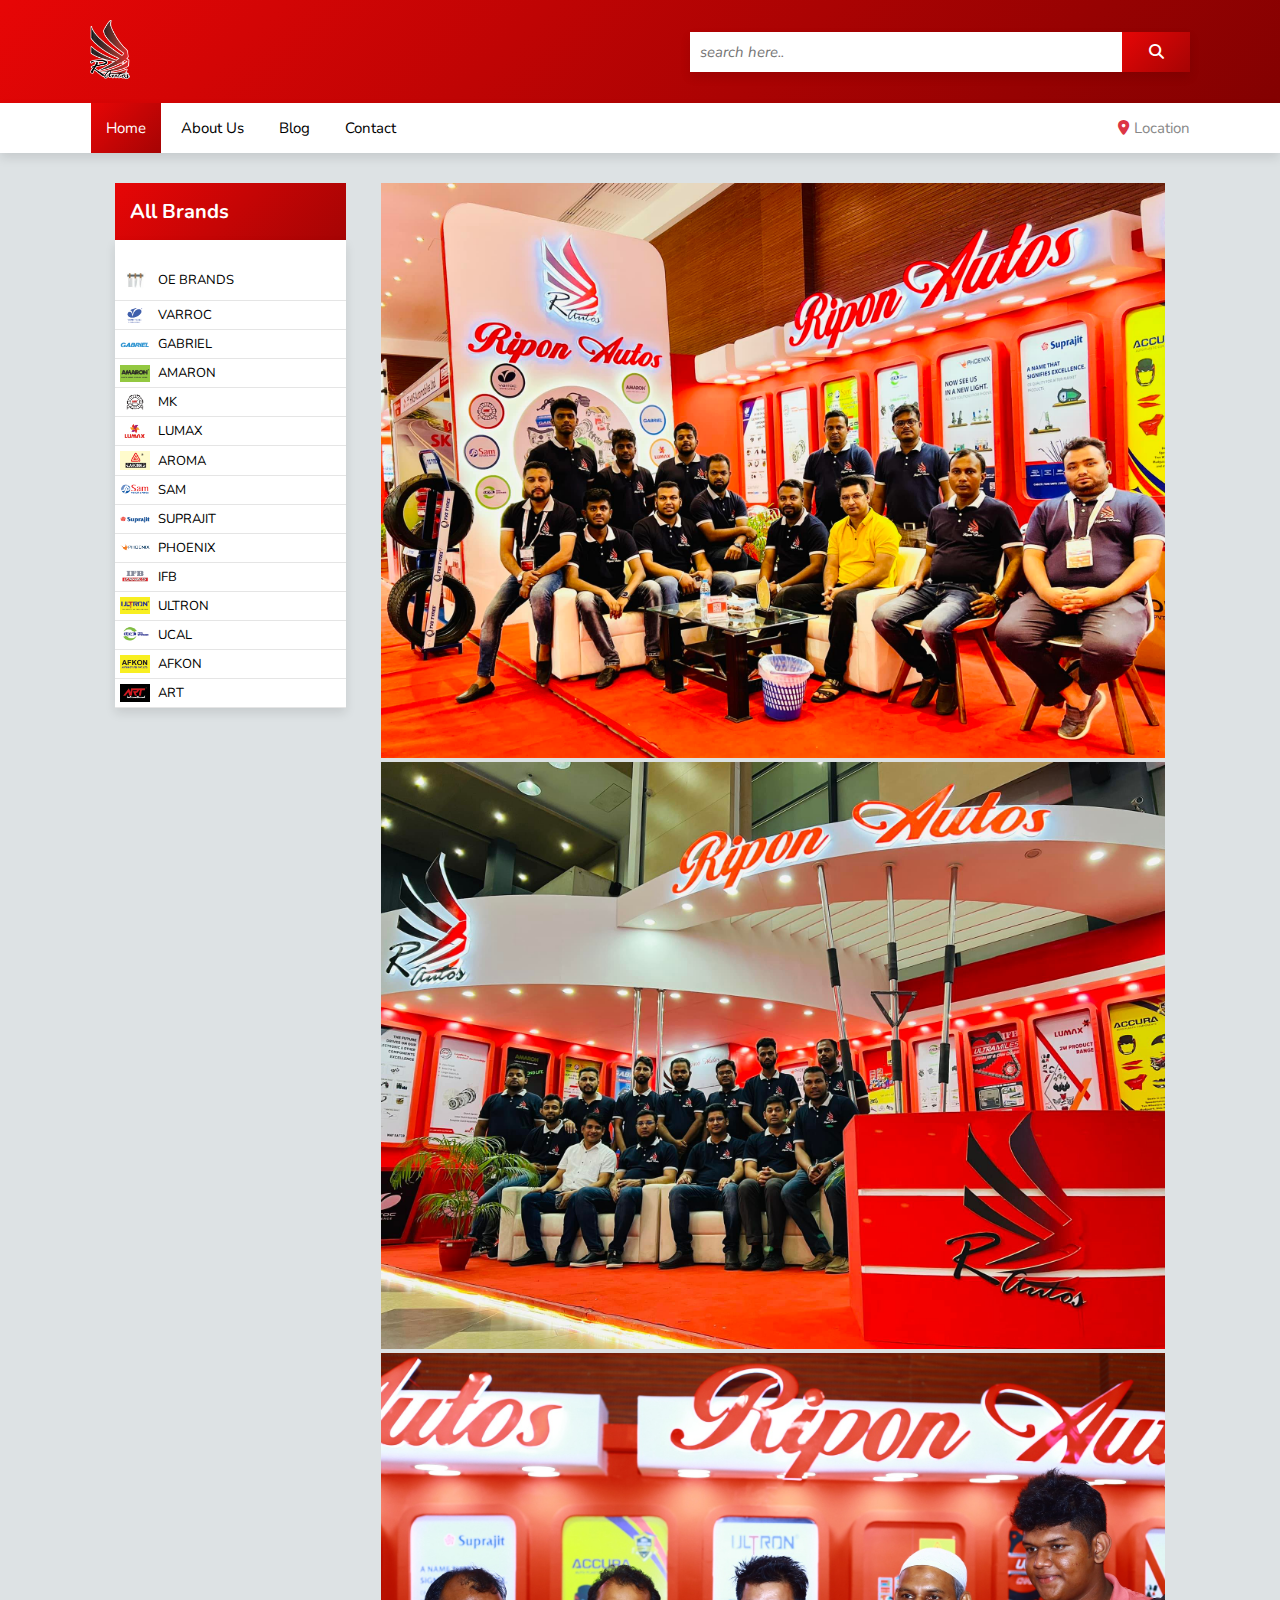
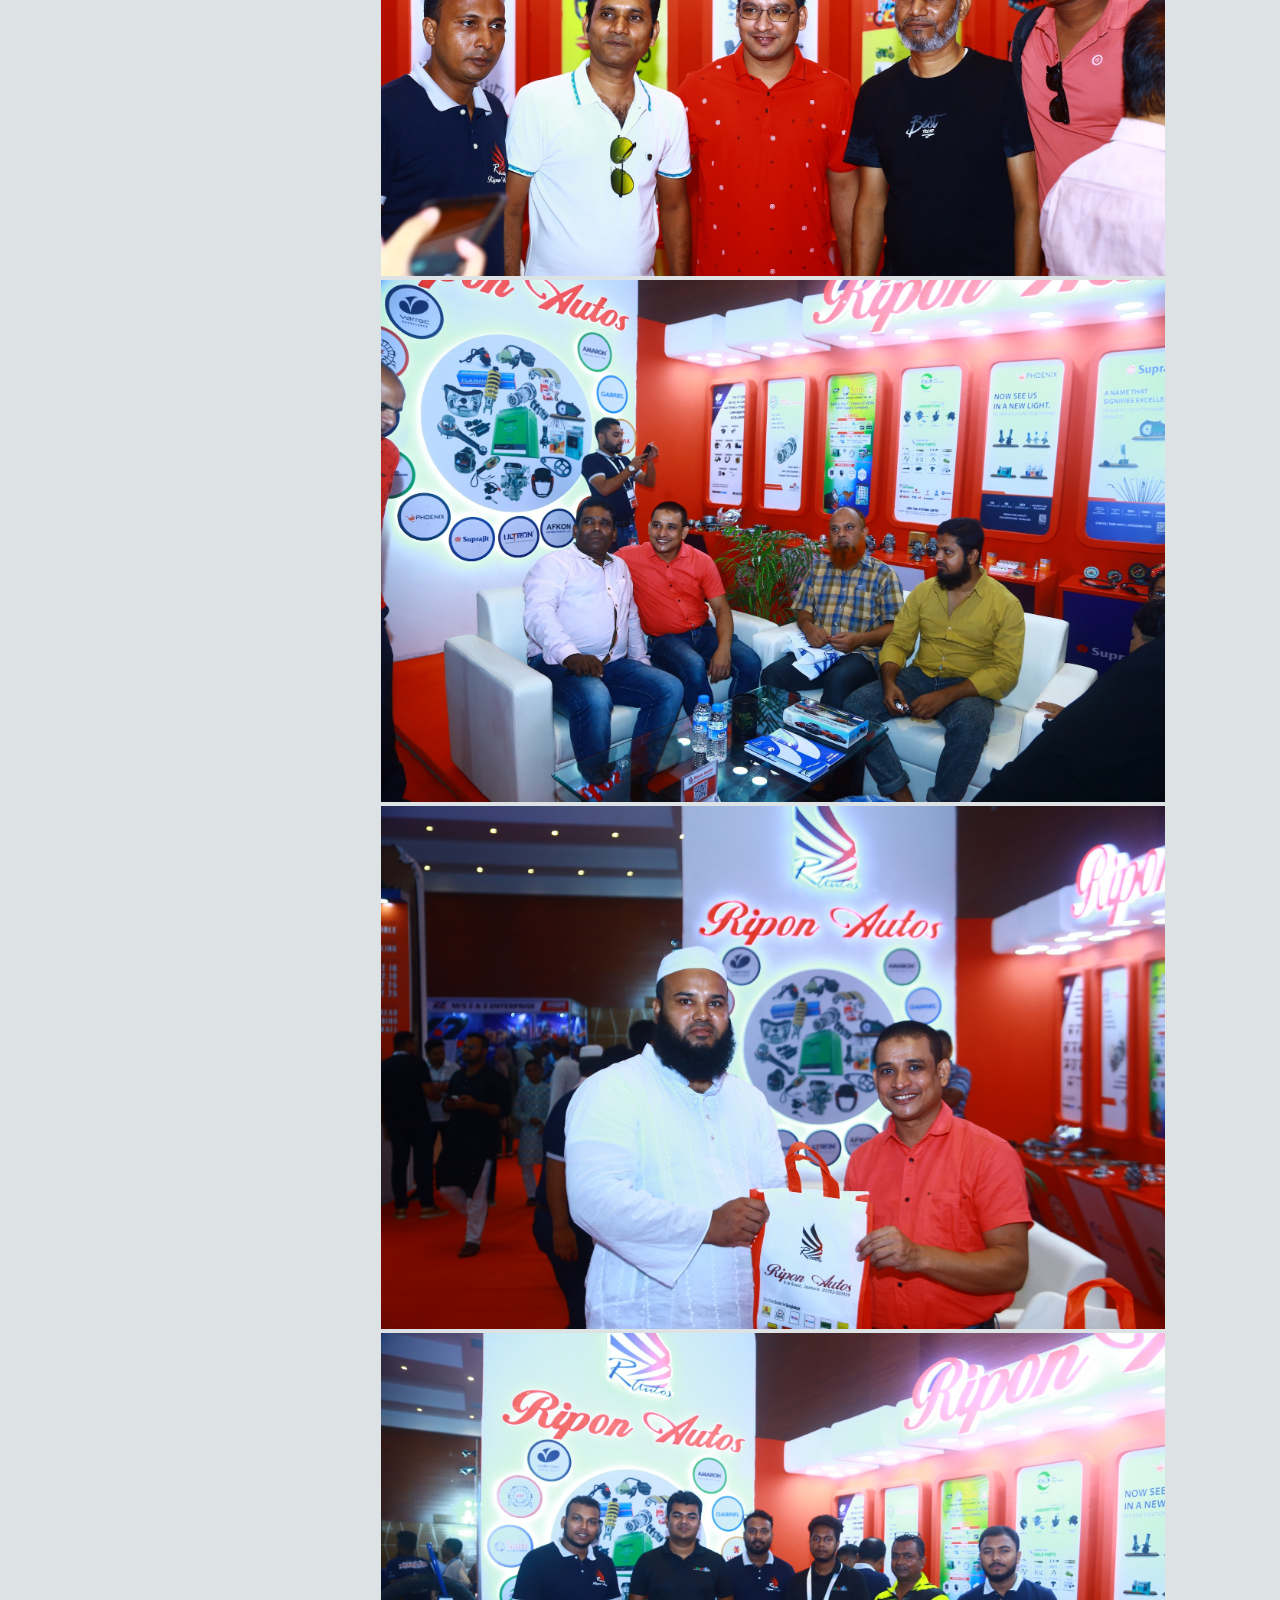
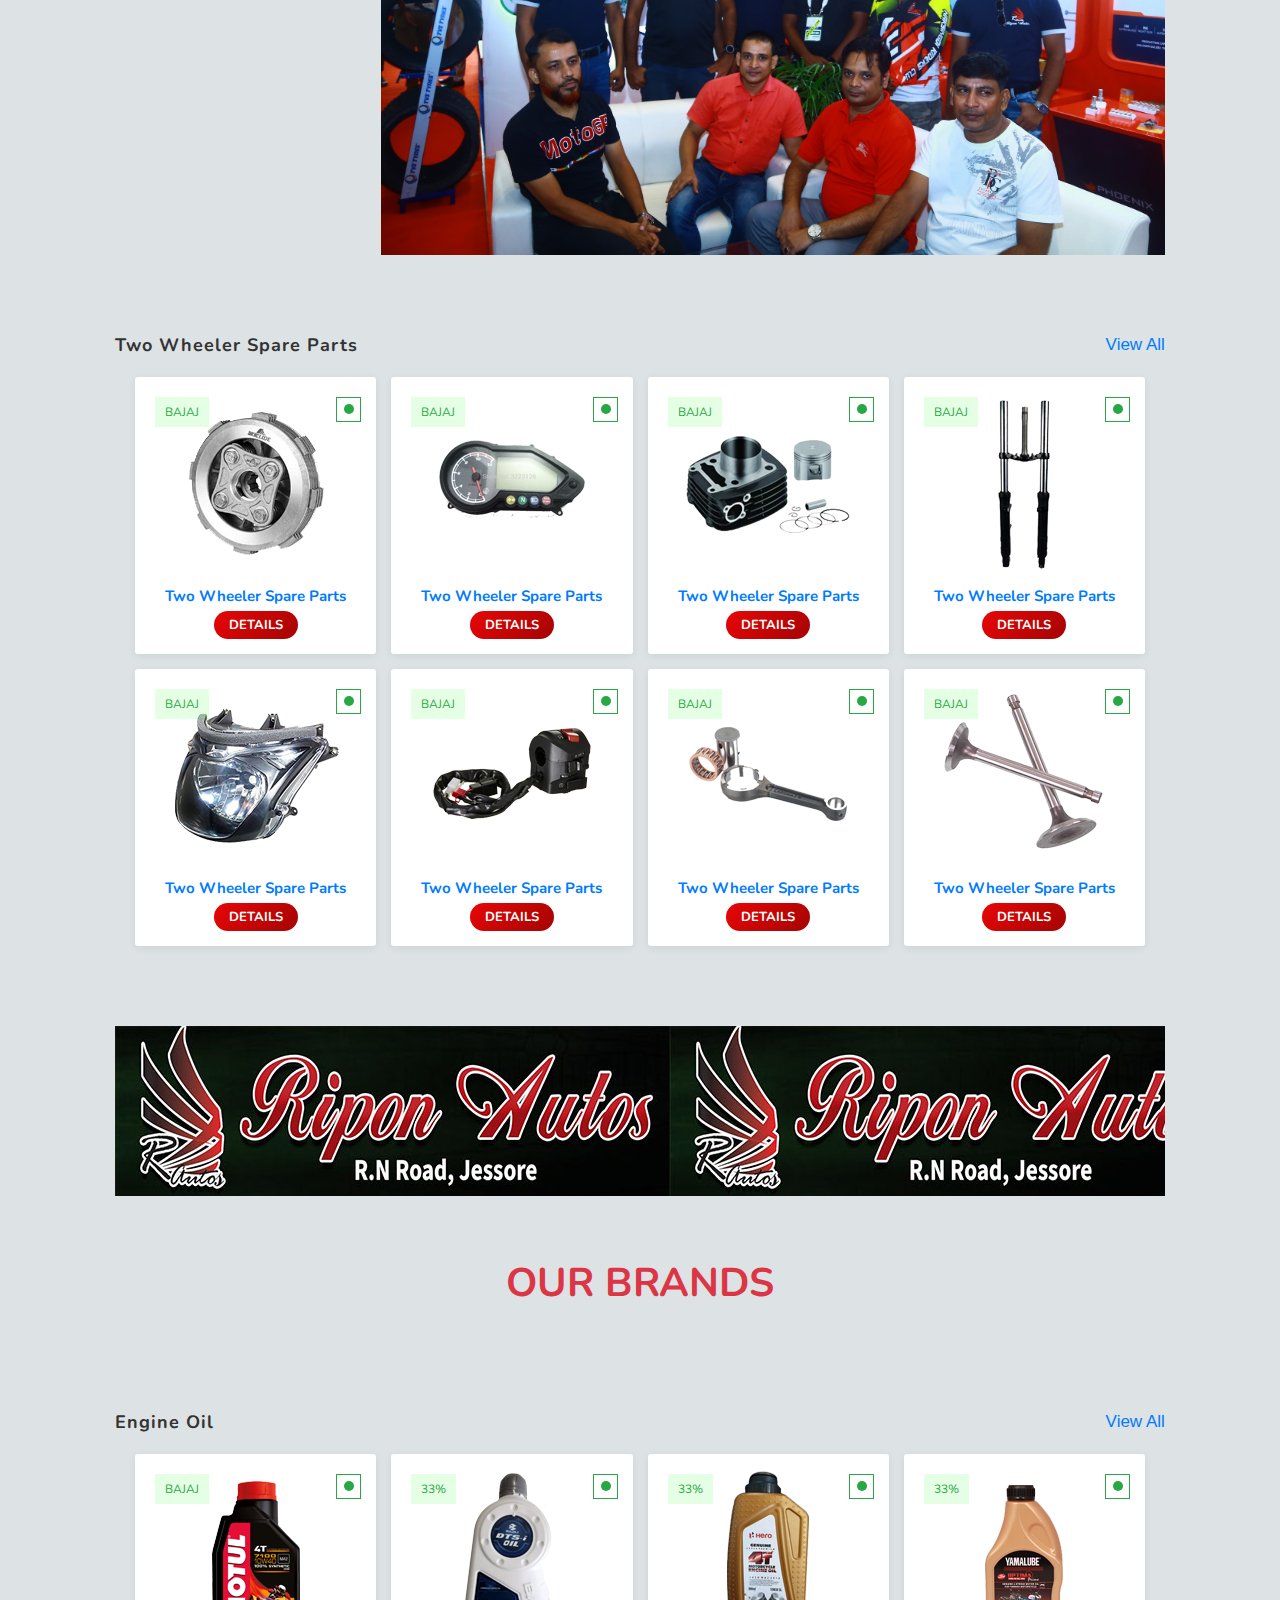
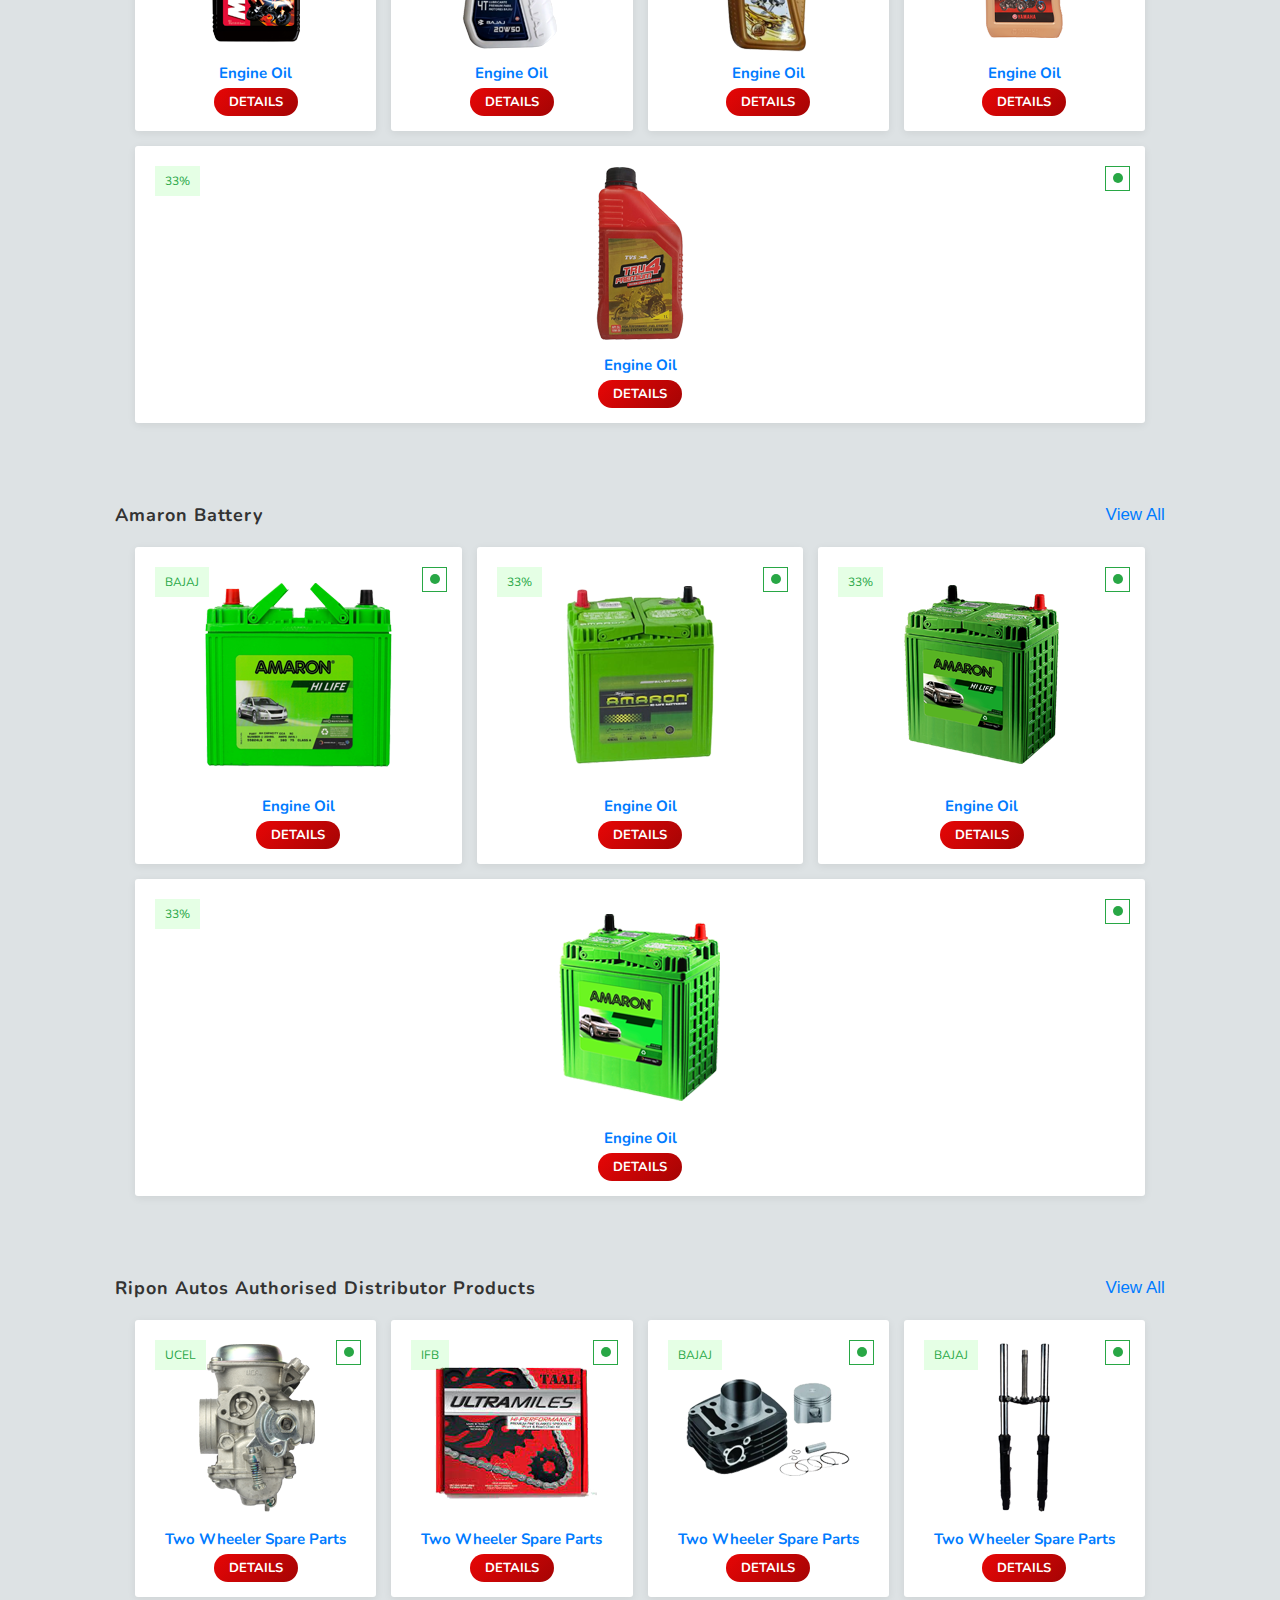
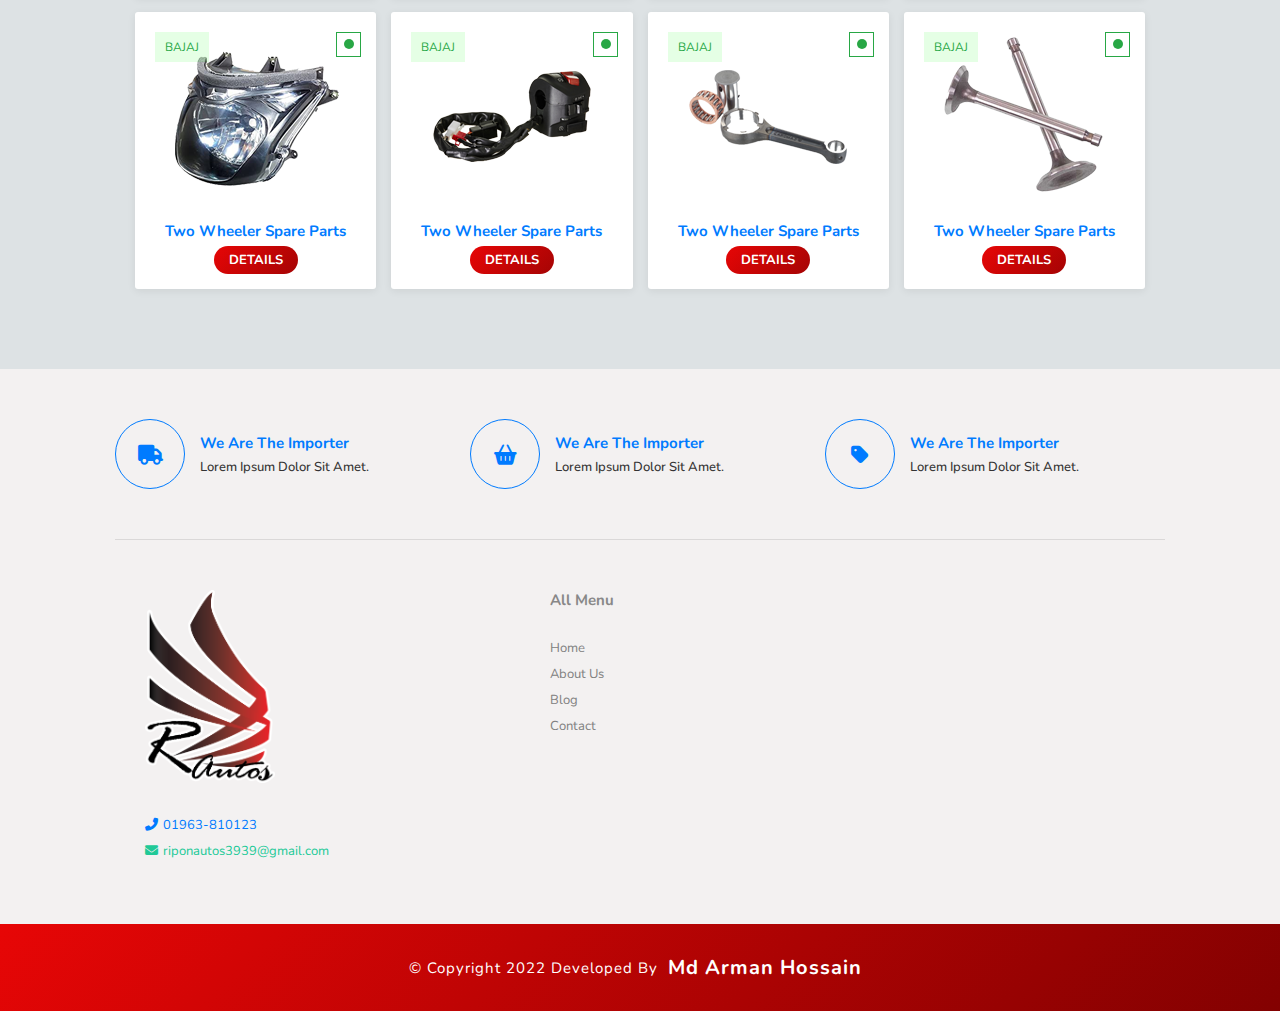
<file: index.html>
<!DOCTYPE html>
<html lang="en">
<head>
	<meta charset="UTF-8">
	<meta name="viewport" content="width=device-width, initial-scale=1.0">
	<title>Ripon Autos</title>

	<!-- css links -->
	<link rel="stylesheet" href="style.css">
	<link rel="stylesheet" href="media.css">

	<link rel="icon" type="image/x-icon" href="images/logo.png">
	<!-- front awsome cdn -->
	<link rel="stylesheet" href="https://cdnjs.cloudflare.com/ajax/libs/font-awesome/6.2.0/css/all.min.css">

	<link rel="stylesheet" href="https://cdn.jsdelivr.net/npm/bootstrap@4.6.1/dist/css/bootstrap.min.css"
		integrity="sha384-zCbKRCUGaJDkqS1kPbPd7TveP5iyJE0EjAuZQTgFLD2ylzuqKfdKlfG/eSrtxUkn" crossorigin="anonymous">


	<link rel="stylesheet" href="owl/owl.carousel.min.css">
	<link rel="stylesheet" href="owl/owl.theme.default.min.css">

</head>
<body>
	

	<!-- header section start -->

	<header class="header">
		
		<div class="header-1">
			<a href="index.html" class="logo"><img src="images/logo.png" alt=""></a>

			<form action="" class="search-box-container">
				<input type="search" id="search-box" placeholder="search here..">
				<label for="search-box" class="fas fa-search"></label>
			</form>
		</div>


		<div class="header-2">
			
			<div id="menu-bar" class="fas fa-bars"></div>

			<nav class="navbar shop-nav">
				<a href="index.html" class="active">home</a>
				<a href="about.html">about us</a>
				<a href="blog.html">blog</a>
				<a href="contact.html">contact</a>
			</nav>

			<div class="icon">
				<a href="#"><i class="fas fa-map-marker-alt"></i>Location</a>
			</div>

		</div>

	</header>

	<!-- header section end -->


	<!-- home section start -->

	<section class="home" id="home">
		<div class="box-container">
	
			<div class="left-col">
				<h2 class="title">all brands</h2>
				<div class="box">
					<ul>
						<li><a href="#"><img src="images/side-1.webp" alt=""><p>OE BRANDS</p></a>
							
							<div class="sub-menu-1">
								<ul>
									<li><a href="product_page.html">BAJAJ</a></li>
									<li><a href="product_page.html">TVS</a></li>
									<li><a href="product_page.html">HERO</a></li>
									<li><a href="product_page.html">HONDA</a></li>
									<li><a href="product_page.html">SUZUKI</a></li>
									<li><a href="product_page.html">YAHMAH</a></li>
								</ul>
							</div>

						</li>
					</ul>

					<!-- <ul>
						<li class="hover-me"><a href="#">oe brands</a><i class="fas fa-angle-right"></i>
						
							<div class="sub-menu-2">
								<ul>
									<li><a href="">BAJAJ</a></li>
									<li><a href="">TVS</a></li>
									<li><a href="">HERO</a></li>
									<li><a href="">HONDA</a></li>
								</ul>
							</div>

						</li>
					</ul> -->

					<a href="product_page.html"><img src="images/icon/varroc.png" alt="">
						<p>VARROC</p>
					</a>
					<a href="product_page.html"><img src="images/icon/gabriel.png" alt="">
						<p>GABRIEL</p>
					</a>
					<a href="product_page.html"><img src="images/icon/amaron.png" alt="">
						<p>AMARON</p>
					</a>
					<a href="product_page.html"><img src="images/icon/mk.png" alt="">
						<p>MK</p>
					</a>
					<a href="product_page.html"><img src="images/icon/limax.png" alt="">
						<p>LUMAX</p>
					</a>
					<a href="product_page.html"><img src="images/icon/aroma.png" alt="">
						<p>AROMA</p>
					</a>
					<a href="product_page.html"><img src="images/icon/sam.png" alt="">
						<p>SAM</p>
					</a>
					<a href="product_page.html"><img src="images/icon/suprajit.png" alt="">
						<p>SUPRAJIT</p>
					</a>
					<a href="product_page.html"><img src="images/icon/phoenix.png" alt="">
						<p>PHOENIX</p>
					</a>
					<a href="product_page.html"><img src="images/icon/ifb.png" alt="">
						<p>IFB</p>
					</a>
					<a href="product_page.html"><img src="images/icon/ultorn.png" alt="">
						<p>ULTRON</p>
					</a>
					<a href="product_page.html"><img src="images/icon/ucal.png" alt="">
						<p>UCAL</p>
					</a>
					<a href="product_page.html"><img src="images/icon/afkon.png" alt="">
						<p>AFKON</p>
					</a>
					<a href="product_page.html"><img src="images/icon/art.png" alt="">
						<p>ART</p>
					</a>
				</div>
			</div>
	
			<div class="right-col">
	
				<div>
					<div id="carouselExampleInterval" class="carousel slide" data-ride="carousel">
						<div class="carousel-inner">
							<div class="carousel-item active" data-interval="10000">
								<img src="images/slider/sl1.jpg" class="d-block w-100" alt="...">
							</div>
							<div class="carousel-item" data-interval="2000">
								<img src="images/slider/sl2.jpg" class="d-block w-100" alt="...">
							</div>
							<div class="carousel-item">
								<img src="images/slider/sl3.jpg" class="d-block w-100" alt="...">
							</div>
							<div class="carousel-item">
								<img src="images/slider/sl4.jpg" class="d-block w-100" alt="...">
							</div>
							<div class="carousel-item">
								<img src="images/slider/sl5.jpg" class="d-block w-100" alt="...">
							</div>
							<div class="carousel-item">
								<img src="images/slider/sl6.jpg" class="d-block w-100" alt="...">
							</div>
						</div>
						<button class="carousel-control-prev" type="button" data-target="#carouselExampleInterval"
							data-slide="prev">
							<span class="carousel-control-prev-icon" aria-hidden="true"></span>
							<span class="sr-only">Previous</span>
						</button>
						<button class="carousel-control-next" type="button" data-target="#carouselExampleInterval"
							data-slide="next">
							<span class="carousel-control-next-icon" aria-hidden="true"></span>
							<span class="sr-only">Next</span>
						</button>
					</div>
				</div>
	
			</div>
	
		</div>
	</section>

		
	<!-- home section end -->


	<!-- Product section start -->
	
	<section class="product">
	
		<div class="heading">
			<h2>two wheeler spare parts</h2>
			<a href="#">View All</a>
		</div>
	
		<div class="box-container">
			<div class="box">
				<span class="discount">BAJAJ</span>
				<div class="corner-box"><span></span></div>
				<img src="images/p-1.png" alt="">
				<h3>two wheeler spare parts</h3>
	
				<button type="button" class="btn">DETAILS</button>
			</div>
	
			<div class="box">
				<span class="discount">BAJAJ</span>
				<div class="corner-box"><span></span></div>
				<img src="images/p-2.png" alt="">
				<h3>two wheeler spare parts</h3>
	
				<button type="button" class="btn">DETAILS</button>
			</div>
	
			<div class="box">
				<span class="discount">BAJAJ</span>
				<div class="corner-box"><span></span></div>
				<img src="images/p-3.png" alt="">
				<h3>two wheeler spare parts</h3>
	
				<button type="button" class="btn">DETAILS</button>
			</div>
	
			<div class="box">
				<span class="discount">BAJAJ</span>
				<div class="corner-box"><span></span></div>
				<img src="images/p-4.png" alt="">
				<h3>two wheeler spare parts</h3>
	
				<button type="button" class="btn">DETAILS</button>
			</div>
	
			<div class="box">
				<span class="discount">BAJAJ</span>
				<div class="corner-box"><span></span></div>
				<img src="images/p-5.png" alt="">
				<h3>two wheeler spare parts</h3>
	
				<button type="button" class="btn">DETAILS</button>
			</div>
	
			<div class="box">
				<span class="discount">BAJAJ</span>
				<div class="corner-box"><span></span></div>
				<img src="images/p-6.png" alt="">
				<h3>two wheeler spare parts</h3>
	
				<button type="button" class="btn">DETAILS</button>
			</div>
	
			<div class="box">
				<span class="discount">BAJAJ</span>
				<div class="corner-box"><span></span></div>
				<img src="images/p-7.png" alt="">
				<h3>two wheeler spare parts</h3>
	
				<button type="button" class="btn">DETAILS</button>
			</div>
	
			<div class="box">
				<span class="discount">BAJAJ</span>
				<div class="corner-box"><span></span></div>
				<img src="images/p-8.png" alt="">
				<h3>two wheeler spare parts</h3>
	
				<button type="button" class="btn">DETAILS</button>
			</div>
	
	
	
	
		</div>
	
	
	</section>
	
	<!-- Product section end -->

	<section class="container">
		<div class="box-container"></div>
	</section>

	<!-- owl carusel start barnd section -->
	
	<section class="brands">
	
		<h2 class="title">Our Brands</h2>
	
		<div class="owl-carousel owl-theme">
			<div class="item">
				<img src="images/icon/varroc.png" alt="">
			</div>
			<div class="item">
				<img src="images/icon/gabriel.png" alt="">
			</div>
			<div class="item">
				<img src="images/icon/amaron.png" alt="">
			</div>
			<div class="item">
				<img src="images/icon/mk.png" alt="">
			</div>
			<div class="item">
				<img src="images/icon/limax.png" alt="">
			</div>
			<div class="item">
				<img src="images/icon/aroma.png" alt="">
			</div>
			<div class="item">
				<img src="images/icon/sam.png" alt="">
			</div>
			<div class="item">
				<img src="images/icon/suprajit.png" alt="">
			</div>
			<div class="item">
				<img src="images/icon/phoenix.png" alt="">
			</div>
			<div class="item">
				<img src="images/icon/ifb.png" alt="">
			</div>
			<div class="item">
				<img src="images/icon/ultorn.png" alt="">
			</div>
			<div class="item">
				<img src="images/icon/ucal.png" alt="">
			</div>
			<div class="item">
				<img src="images/icon/afkon.png" alt="">
			</div>
			<div class="item">
				<img src="images/icon/art.png" alt="">
			</div>
		</div>
	
	</section>
	
	<!-- owl carusel start barnd section -->

	<!-- mobil section start -->
	
	<section class="mobil product">
	
		<div class="heading">
			<h2>Engine oil</h2>
			<a href="#">View All</a>
		</div>
	
		<div class="box-container">
	
			<div class="box">
				<span class="discount">BAJAJ</span>
				<div class="corner-box"><span></span></div>
				<img src="images/mob-1.png" alt="">
				<h3>Engine oil</h3>
	
				<button type="button" class="btn">DETAILS</button>
			</div>
	
			<div class="box">
				<span class="discount">33%</span>
				<div class="corner-box"><span></span></div>
				<img src="images/mob-2.png" alt="">
				<h3>Engine oil</h3>
	
				<button type="button" class="btn">DETAILS</button>
			</div>
	
			<div class="box">
				<span class="discount">33%</span>
				<div class="corner-box"><span></span></div>
				<img src="images/mob-3.png" alt="">
				<h3>Engine oil</h3>
	
				<button type="button" class="btn">DETAILS</button>
			</div>
	
			<div class="box">
				<span class="discount">33%</span>
				<div class="corner-box"><span></span></div>
				<img src="images/mob-4.png" alt="">
				<h3>Engine oil</h3>
	
				<button type="button" class="btn">DETAILS</button>
			</div>
	
			<div class="box">
				<span class="discount">33%</span>
				<div class="corner-box"><span></span></div>
				<img src="images/mob-5.png" alt="">
				<h3>Engine oil</h3>
	
				<button type="button" class="btn">DETAILS</button>
			</div>
	
		</div>
	
	</section>
	
	<!-- mobil section end -->


	<!-- Battery section start -->
	
	<section class="mobil product">
	
		<div class="heading">
			<h2>Amaron Battery</h2>
			<a href="#">View All</a>
		</div>
	
		<div class="box-container">
	
			<div class="box">
				<span class="discount">BAJAJ</span>
				<div class="corner-box"><span></span></div>
				<img src="images/battery/1.png" alt="">
				<h3>Engine oil</h3>
	
				<button type="button" class="btn">DETAILS</button>
			</div>
	
			<div class="box">
				<span class="discount">33%</span>
				<div class="corner-box"><span></span></div>
				<img src="images/battery/2.png" alt="">
				<h3>Engine oil</h3>
	
				<button type="button" class="btn">DETAILS</button>
			</div>
	
			<div class="box">
				<span class="discount">33%</span>
				<div class="corner-box"><span></span></div>
				<img src="images/battery/3.png" alt="">
				<h3>Engine oil</h3>
	
				<button type="button" class="btn">DETAILS</button>
			</div>
	
			<div class="box">
				<span class="discount">33%</span>
				<div class="corner-box"><span></span></div>
				<img src="images/battery/4.png" alt="">
				<h3>Engine oil</h3>
	
				<button type="button" class="btn">DETAILS</button>
			</div>
	
		</div>
	
	</section>
	
	<!-- Battery section end -->


	<!-- Ripon autos porducts start -->
	
	<section class="product">
	
		<div class="heading">
			<h2>Ripon Autos Authorised Distributor Products</h2>
			<a href="#">View All</a>
		</div>
	
		<div class="box-container">
			<div class="box">
				<span class="discount">UCEL</span>
				<div class="corner-box"><span></span></div>
				<img src="images/car-1.png" alt="">
				<h3>two wheeler spare parts</h3>
	
				<button type="button" class="btn">DETAILS</button>
			</div>
	
			<div class="box">
				<span class="discount">IFB</span>
				<div class="corner-box"><span></span></div>
				<img src="images/chainkit.png" alt="">
				<h3>two wheeler spare parts</h3>
	
				<button type="button" class="btn">DETAILS</button>
			</div>
	
			<div class="box">
				<span class="discount">BAJAJ</span>
				<div class="corner-box"><span></span></div>
				<img src="images/p-3.png" alt="">
				<h3>two wheeler spare parts</h3>
	
				<button type="button" class="btn">DETAILS</button>
			</div>
	
			<div class="box">
				<span class="discount">BAJAJ</span>
				<div class="corner-box"><span></span></div>
				<img src="images/p-4.png" alt="">
				<h3>two wheeler spare parts</h3>
	
				<button type="button" class="btn">DETAILS</button>
			</div>
	
			<div class="box">
				<span class="discount">BAJAJ</span>
				<div class="corner-box"><span></span></div>
				<img src="images/p-5.png" alt="">
				<h3>two wheeler spare parts</h3>
	
				<button type="button" class="btn">DETAILS</button>
			</div>
	
			<div class="box">
				<span class="discount">BAJAJ</span>
				<div class="corner-box"><span></span></div>
				<img src="images/p-6.png" alt="">
				<h3>two wheeler spare parts</h3>
	
				<button type="button" class="btn">DETAILS</button>
			</div>
	
			<div class="box">
				<span class="discount">BAJAJ</span>
				<div class="corner-box"><span></span></div>
				<img src="images/p-7.png" alt="">
				<h3>two wheeler spare parts</h3>
	
				<button type="button" class="btn">DETAILS</button>
			</div>
	
			<div class="box">
				<span class="discount">BAJAJ</span>
				<div class="corner-box"><span></span></div>
				<img src="images/p-8.png" alt="">
				<h3>two wheeler spare parts</h3>
	
				<button type="button" class="btn">DETAILS</button>
			</div>
	
	
	
	
		</div>
	
	
	</section>
	
	<!-- Ripon autos porducts end -->

	<!-- footer section start -->
	
	<section class="footer">
	
		<div class="wrapper">
	
			<div class="feature-box">
				<i class="fas fa-truck"></i>
				<div class="content">
					<h3>We are the importer</h3>
					<p>Lorem ipsum dolor sit amet.</p>
				</div>
			</div>
	
			<div class="feature-box">
				<i class="fas fa-shopping-basket"></i>
				<div class="content">
					<h3>We are the importer</h3>
					<p>Lorem ipsum dolor sit amet.</p>
				</div>
			</div>
	
			<div class="feature-box">
				<i class="fas fa-tag"></i>
				<div class="content">
					<h3>We are the importer</h3>
					<p>Lorem ipsum dolor sit amet.</p>
				</div>
			</div>
	
		</div>
	
		<div class="box-container">
			<div class="box">
				<img src="images/logo.png" alt="">
				<div class="icons icons-1">
					<a href="#"><i class="fas fa-phone-alt"></i>01963-810123</a>
					<a href="#"><i class="fas fa-envelope"></i>riponautos3939@gmail.com</a>
				</div>
			</div>
	
			<div class="box">
				<h2>All Menu</h2>
				<div class="icons">
					<a href="#" class="active">home</a>
					<a href="#">about us</a>
					<a href="#">blog</a>
					<a href="#">contact</a>
				</div>
			</div>
	
			<div class="box">
				<iframe
					src="https://www.google.com/maps/embed?pb=!1m18!1m12!1m3!1d939065.2442074505!2d88.16415230000003!3d23.1620375!2m3!1f0!2f0!3f0!3m2!1i1024!2i768!4f13.1!3m3!1m2!1s0x39ff1043b0b15d7f%3A0x54fe6e55f580c8ad!2z4Kau4KeH4Ka44Ka-4Kaw4KeN4Ka4IOCmsOCmv-CmquCmqCDgpoXgpp_gp4vgprg!5e0!3m2!1sen!2sbd!4v1662896739140!5m2!1sen!2sbd"
					width="300" height="300" style="border:0;" allowfullscreen="" loading="lazy"
					referrerpolicy="no-referrer-when-downgrade"></iframe>
			</div>
		</div>
	
	</section>
	
	<div class="cradit">&copy; Copyright 2022 Developed By <span> Md Arman Hossain</span></div>
	
	<!-- footer section end -->




	
	<!-- custom js files -->
	<script src="script.js"></script>
	
	<script src="https://cdn.jsdelivr.net/npm/jquery@3.5.1/dist/jquery.slim.min.js"
		integrity="sha384-DfXdz2htPH0lsSSs5nCTpuj/zy4C+OGpamoFVy38MVBnE+IbbVYUew+OrCXaRkfj"
		crossorigin="anonymous"></script>
	<script src="https://cdn.jsdelivr.net/npm/bootstrap@4.6.1/dist/js/bootstrap.bundle.min.js"
		integrity="sha384-fQybjgWLrvvRgtW6bFlB7jaZrFsaBXjsOMm/tB9LTS58ONXgqbR9W8oWht/amnpF"
		crossorigin="anonymous"></script>
	
	
	
	<script src="https://cdn.jsdelivr.net/npm/jquery@3.5.1/dist/jquery.slim.min.js"
		integrity="sha384-DfXdz2htPH0lsSSs5nCTpuj/zy4C+OGpamoFVy38MVBnE+IbbVYUew+OrCXaRkfj"
		crossorigin="anonymous"></script>
	<script src="https://cdn.jsdelivr.net/npm/popper.js@1.16.1/dist/umd/popper.min.js"
		integrity="sha384-9/reFTGAW83EW2RDu2S0VKaIzap3H66lZH81PoYlFhbGU+6BZp6G7niu735Sk7lN"
		crossorigin="anonymous"></script>
	<script src="https://cdn.jsdelivr.net/npm/bootstrap@4.6.1/dist/js/bootstrap.min.js"
		integrity="sha384-VHvPCCyXqtD5DqJeNxl2dtTyhF78xXNXdkwX1CZeRusQfRKp+tA7hAShOK/B/fQ2"
		crossorigin="anonymous"></script>
	
	<script src="owl.carousel.min.js"></script>
	
	<script type="text/javascript">
		$('.owl-carousel').owlCarousel({
			loop: true,
			margin: 10,
			nav: true,
			autoplay: true,
			autoplayTimeout: 1000,
			responsive: {
				0: {
					items: 1
				},
				600: {
					items: 3
				},
				1000: {
					items: 5
				}
			}
		})
	</script>
</body>
</html>
</file>
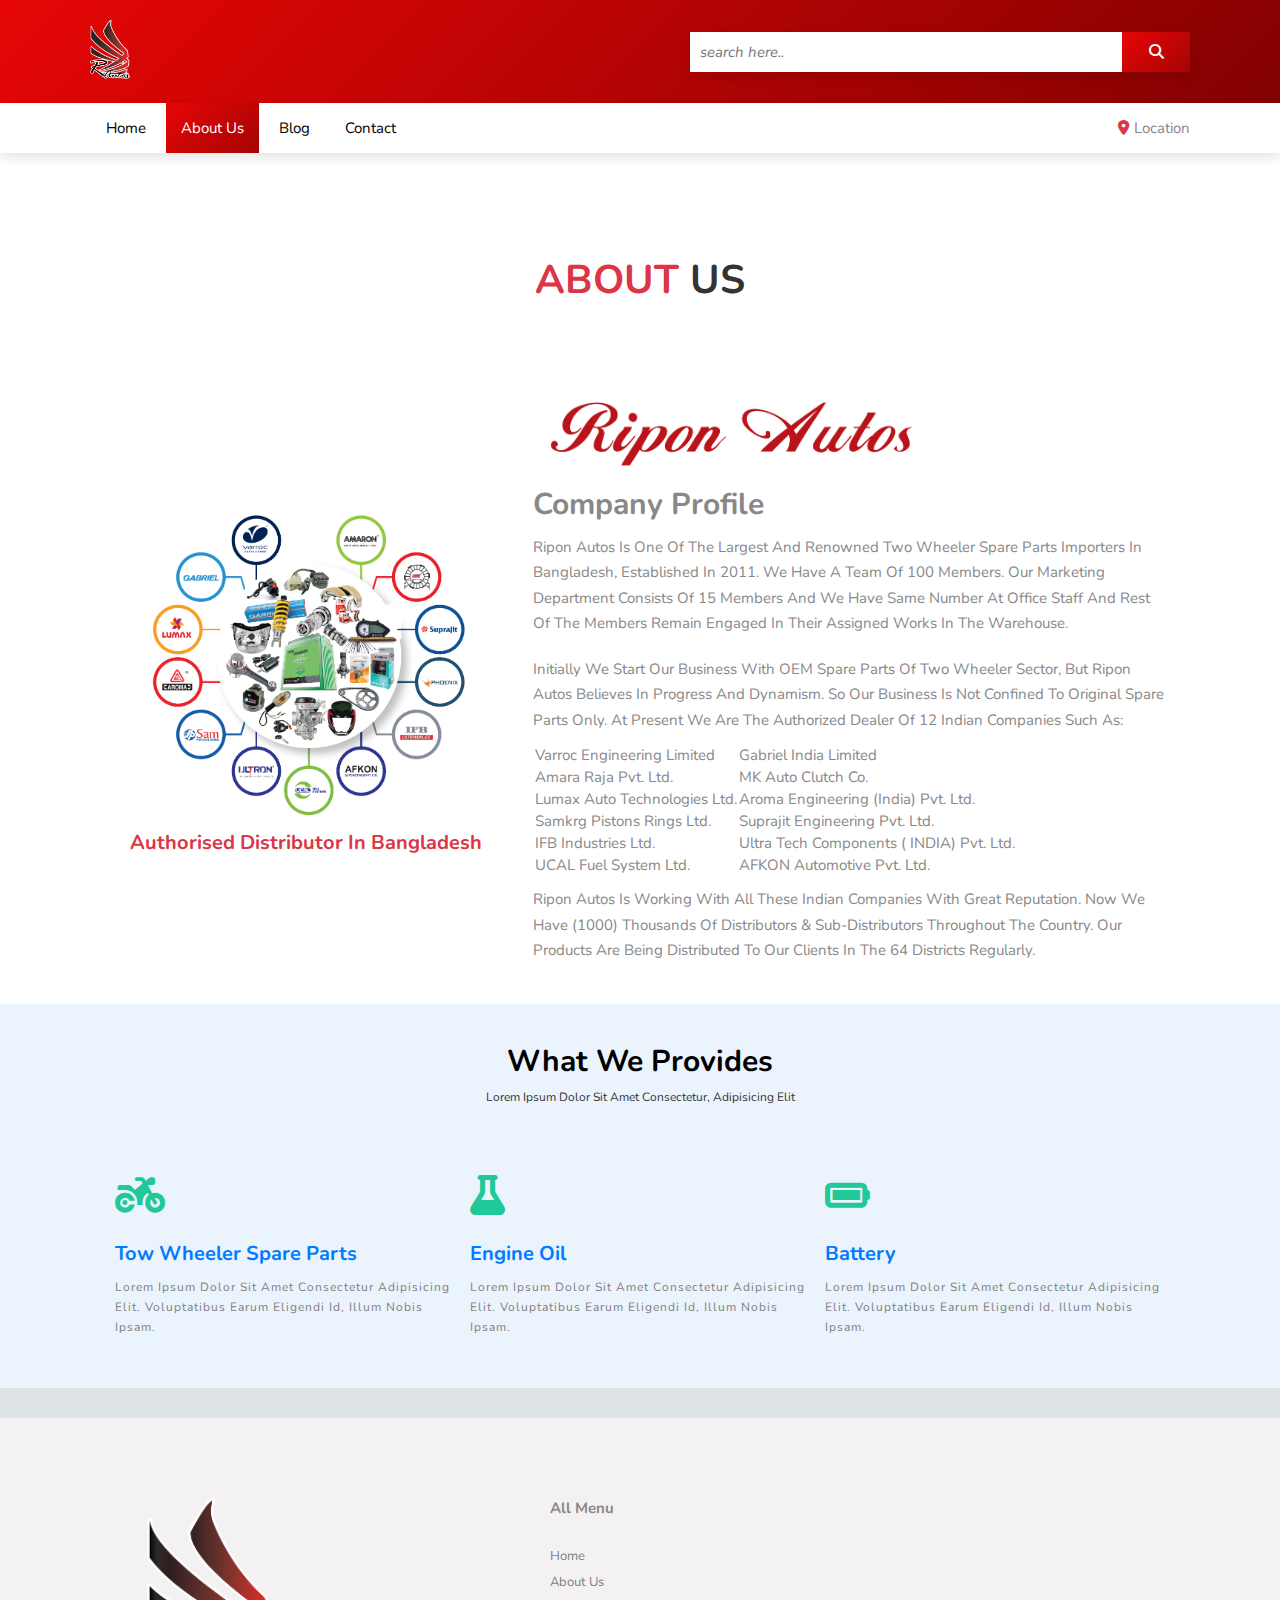
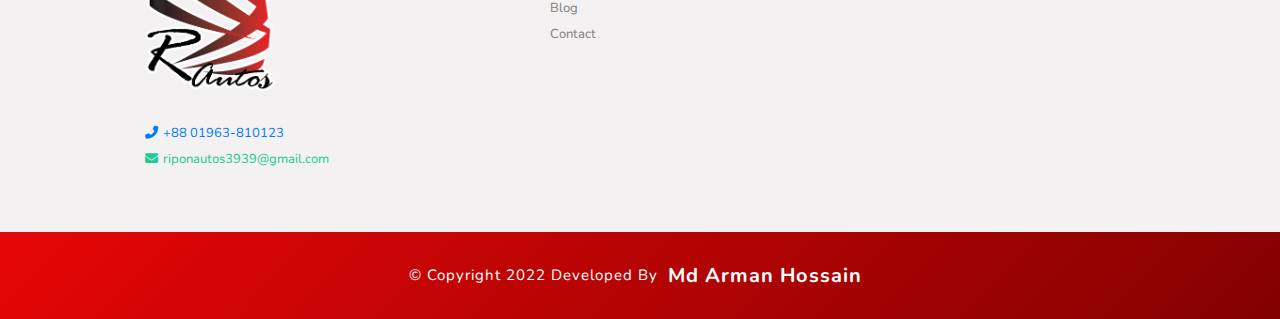
<file: about.html>
<!DOCTYPE html>
<html lang="en">

<head>
    <meta charset="UTF-8">
    <meta name="viewport" content="width=device-width, initial-scale=1.0">
    <title>Ripon Autos</title>

    <!-- css links -->
    <link rel="stylesheet" href="style.css">
    <link rel="stylesheet" href="media.css">

    <link rel="icon" type="image/x-icon" href="images/logo.png">
    <!-- front awsome cdn -->
    <link rel="stylesheet" href="https://cdnjs.cloudflare.com/ajax/libs/font-awesome/6.2.0/css/all.min.css">

    <link rel="stylesheet" href="https://cdn.jsdelivr.net/npm/bootstrap@4.6.1/dist/css/bootstrap.min.css"
        integrity="sha384-zCbKRCUGaJDkqS1kPbPd7TveP5iyJE0EjAuZQTgFLD2ylzuqKfdKlfG/eSrtxUkn" crossorigin="anonymous">


    <link rel="stylesheet" href="owl/owl.carousel.min.css">
    <link rel="stylesheet" href="owl/owl.theme.default.min.css">

</head>

<body>


    <!-- header section start -->

    <header class="header">

        <div class="header-1">
            <a href="index.html" class="logo"><img src="images/logo.png" alt=""></a>

            <form action="" class="search-box-container">
                <input type="search" id="search-box" placeholder="search here..">
                <label for="search-box" class="fas fa-search"></label>
            </form>
        </div>


        <div class="header-2">

            <div id="menu-bar" class="fas fa-bars"></div>

            <nav class="navbar shop-nav">
                <a href="index.html">home</a>
                <a href="about.html" class="active">about us</a>
                <a href="blog.html">blog</a>
                <a href="contact.html">contact</a>
            </nav>

            <div class="icon">
                <a href="#"><i class="fas fa-map-marker-alt"></i>Location</a>
            </div>

        </div>

    </header>

    <!-- header section end -->


    <!-- body section start -->

    <section class="about">

        <h2 class="heading-1">
            <span>about</span> us
        </h2>

        <div class="box-container">
            <div class="left-col">
                <img src="images/authorised.png" class="center-block" alt="">
                <h5 class="authorised">Authorised Distributor in Bangladesh</h5>
            </div>

            <div class="right-col">
                
                <div class="riponlogos">
                    <img src="images/riposautos.png" alt="">
                </div>

                <div class="companyprofile">
                    <h2>Company Profile</h2>
                    <p>Ripon Autos is one of the largest and renowned two wheeler spare parts importers in Bangladesh, established in 2011. We have a team of 100 members. Our marketing department consists of 15 members and we have same number at office staff and rest of the members remain engaged in their assigned works in the warehouse.</p>

                    <p>Initially we start our business with OEM spare parts of two wheeler sector, But Ripon Autos believes in progress and dynamism. So our business is not confined to original spare parts only. At present we are The Authorized Dealer of 12 Indian Companies such as:</p>
                </div>

                <table class="table table-striped">
                    <tbody>
                        <tr>
                            <td scope="row">Varroc Engineering Limited</td>
                            <td>Gabriel India Limited</td>
                        </tr>
                        <tr>
                            <td scope="row">Amara Raja Pvt. Ltd.</td>
                            <td>MK Auto Clutch Co.</td>
                        </tr>
                        <tr>
                            <td scope="row">Lumax Auto Technologies Ltd.</td>
                            <td>Aroma Engineering (India) Pvt. Ltd.</td>
                        </tr>
                        <tr>
                            <td scope="row">Samkrg Pistons Rings Ltd.</td>
                            <td>Suprajit Engineering Pvt. Ltd.</td>
                        </tr>
                        <tr>
                            <td scope="row">IFB Industries Ltd.</td>
                            <td>Ultra tech Components ( INDIA) Pvt. Ltd.</td>
                        </tr>
                        <tr>
                            <td scope="row">UCAL Fuel System Ltd.</td>
                            <td>AFKON Automotive Pvt. Ltd.</td>
                        </tr>
                    </tbody>
                </table>

                <div class="companyprofile">
                    <p>Ripon Autos is working with all these Indian companies with great reputation. Now we have (1000) thousands of distributors & Sub-distributors throughout the country. Our products are being distributed to our clients in the 64
                    districts regularly.</p>
                </div>

            </div>
        </div>

    </section>


    <section class="service">

        <div class="content">
            <h2 class="heading-1">What we provides</h2>
            <p class="pera">Lorem ipsum dolor sit amet consectetur, adipisicing elit</p>
        </div>

        <div class="box-container">

            <div class="box">
                <i class="fa fa-motorcycle"></i>
                <div class="content-1">
                    <h2>Tow wheeler spare parts</h2>
                    <p>Lorem ipsum dolor sit amet consectetur adipisicing elit. Voluptatibus earum eligendi id, illum nobis ipsam.</p>
                </div>
            </div>

            <div class="box">
                <i class="fa fa-flask"></i>
                <div class="content-1">
                    <h2>Engine Oil</h2>
                    <p>Lorem ipsum dolor sit amet consectetur adipisicing elit. Voluptatibus earum eligendi id, illum nobis ipsam.
                    </p>
                </div>
            </div>

            <div class="box">
                <i class="fa fa-battery-full"></i>
                <div class="content-1">
                    <h2>Battery</h2>
                    <p>Lorem ipsum dolor sit amet consectetur adipisicing elit. Voluptatibus earum eligendi id, illum nobis ipsam.
                    </p>
                </div>
            </div>

        </div>

    </section>

    <!-- body section end -->

    

    <!-- footer section start -->

    <section class="footer">

        <div class="box-container">
            <div class="box">
                <img src="images/logo.png" alt="">
                <div class="icons icons-1">
                    <a href="#"><i class="fas fa-phone-alt"></i>+88 01963-810123</a>
                    <a href="#"><i class="fas fa-envelope"></i>riponautos3939@gmail.com</a>
                </div>
            </div>

            <div class="box">
                <h2>All Menu</h2>
                <div class="icons">
                    <a href="#" class="active">home</a>
                    <a href="#">about us</a>
                    <a href="#">blog</a>
                    <a href="#">contact</a>
                </div>
            </div>

            <div class="box">
                <iframe
                    src="https://www.google.com/maps/embed?pb=!1m18!1m12!1m3!1d939065.2442074505!2d88.16415230000003!3d23.1620375!2m3!1f0!2f0!3f0!3m2!1i1024!2i768!4f13.1!3m3!1m2!1s0x39ff1043b0b15d7f%3A0x54fe6e55f580c8ad!2z4Kau4KeH4Ka44Ka-4Kaw4KeN4Ka4IOCmsOCmv-CmquCmqCDgpoXgpp_gp4vgprg!5e0!3m2!1sen!2sbd!4v1662896739140!5m2!1sen!2sbd"
                    width="300" height="300" style="border:0;" allowfullscreen="" loading="lazy"
                    referrerpolicy="no-referrer-when-downgrade"></iframe>
            </div>
        </div>

    </section>

    <div class="cradit">&copy; Copyright 2022 Developed By <span> Md Arman Hossain</span></div>

    <!-- footer section end -->





    <!-- custom js files -->
    <script src="script.js"></script>

    <script src="https://cdn.jsdelivr.net/npm/jquery@3.5.1/dist/jquery.slim.min.js"
        integrity="sha384-DfXdz2htPH0lsSSs5nCTpuj/zy4C+OGpamoFVy38MVBnE+IbbVYUew+OrCXaRkfj"
        crossorigin="anonymous"></script>
    <script src="https://cdn.jsdelivr.net/npm/bootstrap@4.6.1/dist/js/bootstrap.bundle.min.js"
        integrity="sha384-fQybjgWLrvvRgtW6bFlB7jaZrFsaBXjsOMm/tB9LTS58ONXgqbR9W8oWht/amnpF"
        crossorigin="anonymous"></script>



    <script src="https://cdn.jsdelivr.net/npm/jquery@3.5.1/dist/jquery.slim.min.js"
        integrity="sha384-DfXdz2htPH0lsSSs5nCTpuj/zy4C+OGpamoFVy38MVBnE+IbbVYUew+OrCXaRkfj"
        crossorigin="anonymous"></script>
    <script src="https://cdn.jsdelivr.net/npm/popper.js@1.16.1/dist/umd/popper.min.js"
        integrity="sha384-9/reFTGAW83EW2RDu2S0VKaIzap3H66lZH81PoYlFhbGU+6BZp6G7niu735Sk7lN"
        crossorigin="anonymous"></script>
    <script src="https://cdn.jsdelivr.net/npm/bootstrap@4.6.1/dist/js/bootstrap.min.js"
        integrity="sha384-VHvPCCyXqtD5DqJeNxl2dtTyhF78xXNXdkwX1CZeRusQfRKp+tA7hAShOK/B/fQ2"
        crossorigin="anonymous"></script>

    <script src="owl.carousel.min.js"></script>

    <script type="text/javascript">
		$('.owl-carousel').owlCarousel({
			loop: true,
			margin: 10,
			nav: true,
			autoplay: true,
			autoplayTimeout: 1000,
			responsive: {
				0: {
					items: 1
				},
				600: {
					items: 3
				},
				1000: {
					items: 5
				}
			}
		})
    </script>
</body>

</html>
</file>
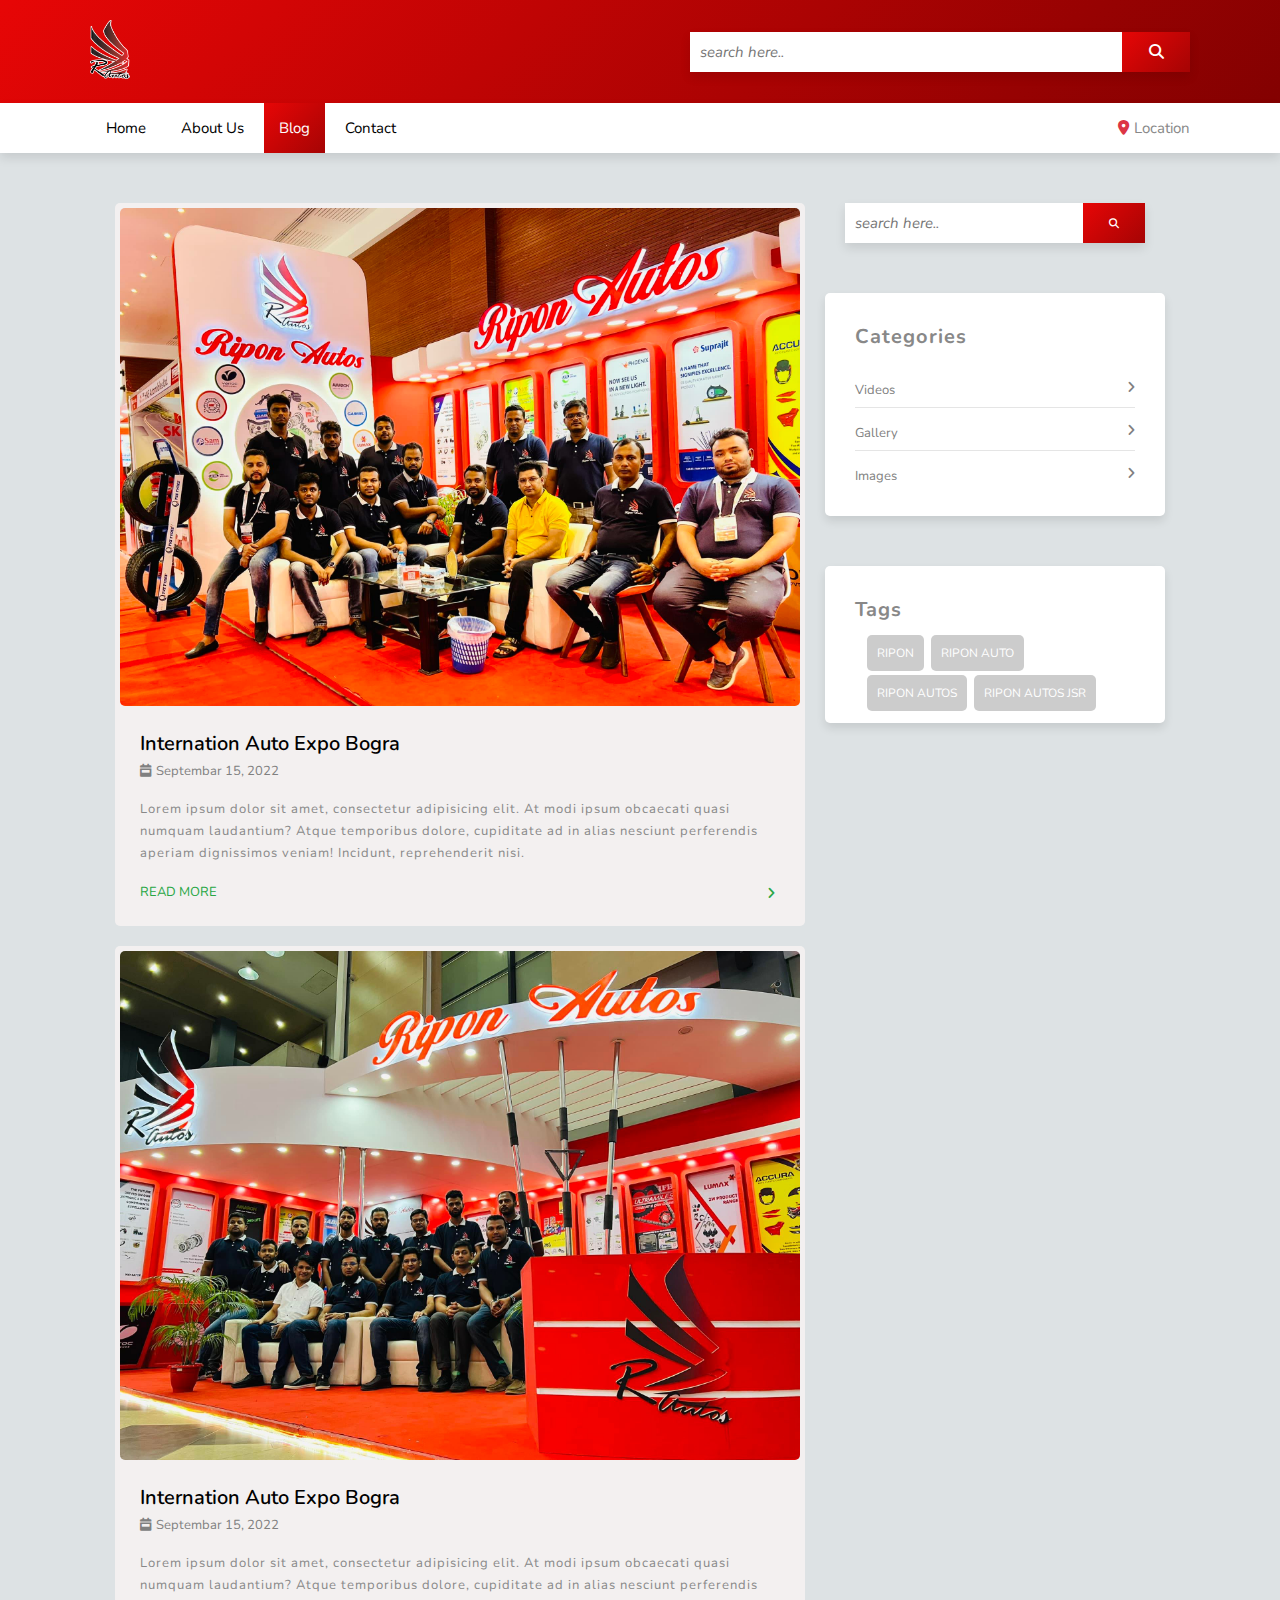
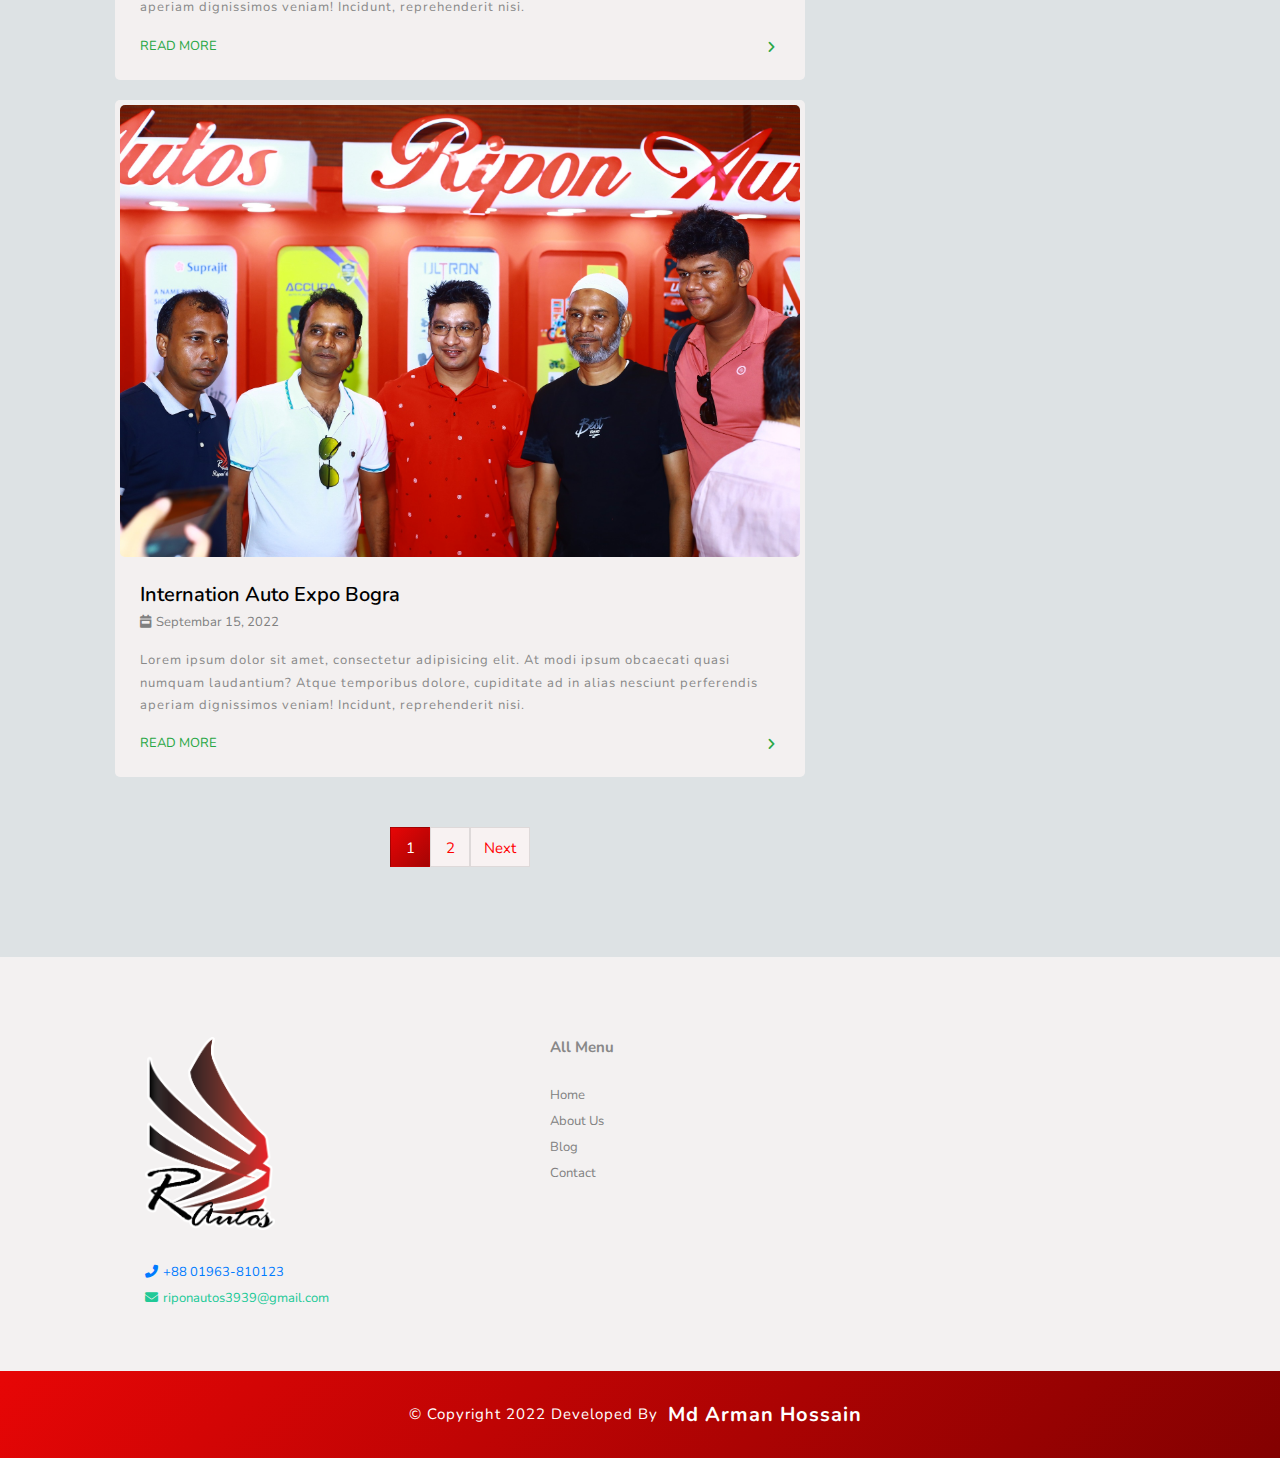
<file: blog.html>
<!DOCTYPE html>
<html lang="en">

<head>
    <meta charset="UTF-8">
    <meta name="viewport" content="width=device-width, initial-scale=1.0">
    <title>Ripon Autos</title>

    <!-- css links -->
    <link rel="stylesheet" href="style.css">
    <link rel="stylesheet" href="media.css">

    <link rel="icon" type="image/x-icon" href="images/logo.png">
    <!-- front awsome cdn -->
    <link rel="stylesheet" href="https://cdnjs.cloudflare.com/ajax/libs/font-awesome/6.2.0/css/all.min.css">

    <link rel="stylesheet" href="https://cdn.jsdelivr.net/npm/bootstrap@4.6.1/dist/css/bootstrap.min.css"
        integrity="sha384-zCbKRCUGaJDkqS1kPbPd7TveP5iyJE0EjAuZQTgFLD2ylzuqKfdKlfG/eSrtxUkn" crossorigin="anonymous">


    <link rel="stylesheet" href="owl/owl.carousel.min.css">
    <link rel="stylesheet" href="owl/owl.theme.default.min.css">

</head>

<body>


    <!-- header section start -->

    <header class="header">

        <div class="header-1">
            <a href="index.html" class="logo"><img src="images/logo.png" alt=""></a>

            <form action="" class="search-box-container">
                <input type="search" id="search-box" placeholder="search here..">
                <label for="search-box" class="fas fa-search"></label>
            </form>
        </div>


        <div class="header-2">

            <div id="menu-bar" class="fas fa-bars"></div>

            <nav class="navbar shop-nav">
                <a href="index.html">home</a>
                <a href="about.html">about us</a>
                <a href="blog.html" class="active">blog</a>
                <a href="contact.html">contact</a>
            </nav>

            <div class="icon">
                <a href="#"><i class="fas fa-map-marker-alt"></i>Location</a>
            </div>

        </div>

    </header>

    <!-- header section end -->


    <!-- body section start -->

   
    <section class="blog">

        <div class="box-container">

            <div class="b-left-col">
                <div class="box">
                    <img src="images/slider/sl1.jpg" alt="">
                    <div class="content">
                        <h2>Internation Auto Expo Bogra</h2>
                        <div class="icon">
                            <a href="#"><i class="fa fa-calendar-week"></i>Septembar 15, 2022</a>
                        </div>
                        <p>Lorem ipsum dolor sit amet, consectetur adipisicing elit. At modi ipsum obcaecati quasi numquam laudantium? Atque temporibus dolore, cupiditate ad in alias nesciunt perferendis aperiam dignissimos veniam! Incidunt, reprehenderit nisi.</p>
                        <a href="#" class="btn">read more <i class="fa fa-angle-right"></i></a>
                    </div>
                </div>

                <div class="box">
                    <img src="images/slider/sl2.jpg" alt="">
                    <div class="content">
                        <h2>Internation Auto Expo Bogra</h2>
                        <div class="icon">
                            <a href="#"><i class="fa fa-calendar-week"></i>Septembar 15, 2022</a>
                        </div>
                        <p>Lorem ipsum dolor sit amet, consectetur adipisicing elit. At modi ipsum obcaecati quasi numquam laudantium?
                            Atque temporibus dolore, cupiditate ad in alias nesciunt perferendis aperiam dignissimos veniam! Incidunt,
                            reprehenderit nisi.</p>
                        <a href="#" class="btn">read more <i class="fa fa-angle-right"></i></a>
                    </div>
                </div>

                <div class="box">
                    <img src="images/slider/sl3.jpg" alt="">
                    <div class="content">
                        <h2>Internation Auto Expo Bogra</h2>
                        <div class="icon">
                            <a href="#"><i class="fa fa-calendar-week"></i>Septembar 15, 2022</a>
                        </div>
                        <p>Lorem ipsum dolor sit amet, consectetur adipisicing elit. At modi ipsum obcaecati quasi numquam laudantium?
                            Atque temporibus dolore, cupiditate ad in alias nesciunt perferendis aperiam dignissimos veniam! Incidunt,
                            reprehenderit nisi.</p>
                        <a href="#" class="btn">read more <i class="fa fa-angle-right"></i></a>
                    </div>
                </div>

                <div class="next-page">
                    <div class="page">1</div>
                    <div class="page">2</div>
                    <div class="page">next</div>
                </div>

            </div>

            <div class="b-right-col">

                <div class="box">
                    <form action="" class="search-box">
                        <input type="search" placeholder="search here.." id="b-search-box">
                        <label for="b-search-box" class="fa fa-search"></label>
                    </form>
                </div>

                <div class="b-r-1">
                    <div class="box">
                        <h2 class="title">Categories</h2>
                        <div class="content">
                            <a href="#"><i class="fa fa-angle-right"></i>Videos</a>
                            <a href="#"><i class="fa fa-angle-right"></i>Gallery</a>
                            <a href="#"><i class="fa fa-angle-right"></i>Images</a>
                        </div>
                    </div>
                </div>

                <div class="b-r-1 b-r-2">
                    <div class="box">
                        <h2 class="title">tags</h2>
                        <div class="tags">
                            <a href="#">ripon</a>
                            <a href="#">ripon auto</a>
                            <a href="#">ripon autos</a>
                            <a href="#">ripon autos jsr</a>
                        </div>
                    </div>
                </div>

            </div>
            
        </div>

    </section>
   

    <!-- body section end -->



    <!-- footer section start -->

    <section class="footer">

        <div class="box-container">
            <div class="box">
                <img src="images/logo.png" alt="">
                <div class="icons icons-1">
                    <a href="#"><i class="fas fa-phone-alt"></i>+88 01963-810123</a>
                    <a href="#"><i class="fas fa-envelope"></i>riponautos3939@gmail.com</a>
                </div>
            </div>

            <div class="box">
                <h2>All Menu</h2>
                <div class="icons">
                    <a href="#" class="active">home</a>
                    <a href="#">about us</a>
                    <a href="#">blog</a>
                    <a href="#">contact</a>
                </div>
            </div>

            <div class="box">
                <iframe
                    src="https://www.google.com/maps/embed?pb=!1m18!1m12!1m3!1d939065.2442074505!2d88.16415230000003!3d23.1620375!2m3!1f0!2f0!3f0!3m2!1i1024!2i768!4f13.1!3m3!1m2!1s0x39ff1043b0b15d7f%3A0x54fe6e55f580c8ad!2z4Kau4KeH4Ka44Ka-4Kaw4KeN4Ka4IOCmsOCmv-CmquCmqCDgpoXgpp_gp4vgprg!5e0!3m2!1sen!2sbd!4v1662896739140!5m2!1sen!2sbd"
                    width="300" height="300" style="border:0;" allowfullscreen="" loading="lazy"
                    referrerpolicy="no-referrer-when-downgrade"></iframe>
            </div>
        </div>

    </section>

    <div class="cradit">&copy; Copyright 2022 Developed By <span> Md Arman Hossain</span></div>

    <!-- footer section end -->





    <!-- custom js files -->
    <script src="script.js"></script>

    <script src="https://cdn.jsdelivr.net/npm/jquery@3.5.1/dist/jquery.slim.min.js"
        integrity="sha384-DfXdz2htPH0lsSSs5nCTpuj/zy4C+OGpamoFVy38MVBnE+IbbVYUew+OrCXaRkfj"
        crossorigin="anonymous"></script>
    <script src="https://cdn.jsdelivr.net/npm/bootstrap@4.6.1/dist/js/bootstrap.bundle.min.js"
        integrity="sha384-fQybjgWLrvvRgtW6bFlB7jaZrFsaBXjsOMm/tB9LTS58ONXgqbR9W8oWht/amnpF"
        crossorigin="anonymous"></script>



    <script src="https://cdn.jsdelivr.net/npm/jquery@3.5.1/dist/jquery.slim.min.js"
        integrity="sha384-DfXdz2htPH0lsSSs5nCTpuj/zy4C+OGpamoFVy38MVBnE+IbbVYUew+OrCXaRkfj"
        crossorigin="anonymous"></script>
    <script src="https://cdn.jsdelivr.net/npm/popper.js@1.16.1/dist/umd/popper.min.js"
        integrity="sha384-9/reFTGAW83EW2RDu2S0VKaIzap3H66lZH81PoYlFhbGU+6BZp6G7niu735Sk7lN"
        crossorigin="anonymous"></script>
    <script src="https://cdn.jsdelivr.net/npm/bootstrap@4.6.1/dist/js/bootstrap.min.js"
        integrity="sha384-VHvPCCyXqtD5DqJeNxl2dtTyhF78xXNXdkwX1CZeRusQfRKp+tA7hAShOK/B/fQ2"
        crossorigin="anonymous"></script>

    <script src="owl.carousel.min.js"></script>

    <script type="text/javascript">
		$('.owl-carousel').owlCarousel({
			loop: true,
			margin: 10,
			nav: true,
			autoplay: true,
			autoplayTimeout: 1000,
			responsive: {
				0: {
					items: 1
				},
				600: {
					items: 3
				},
				1000: {
					items: 5
				}
			}
		})
    </script>
</body>

</html>
</file>
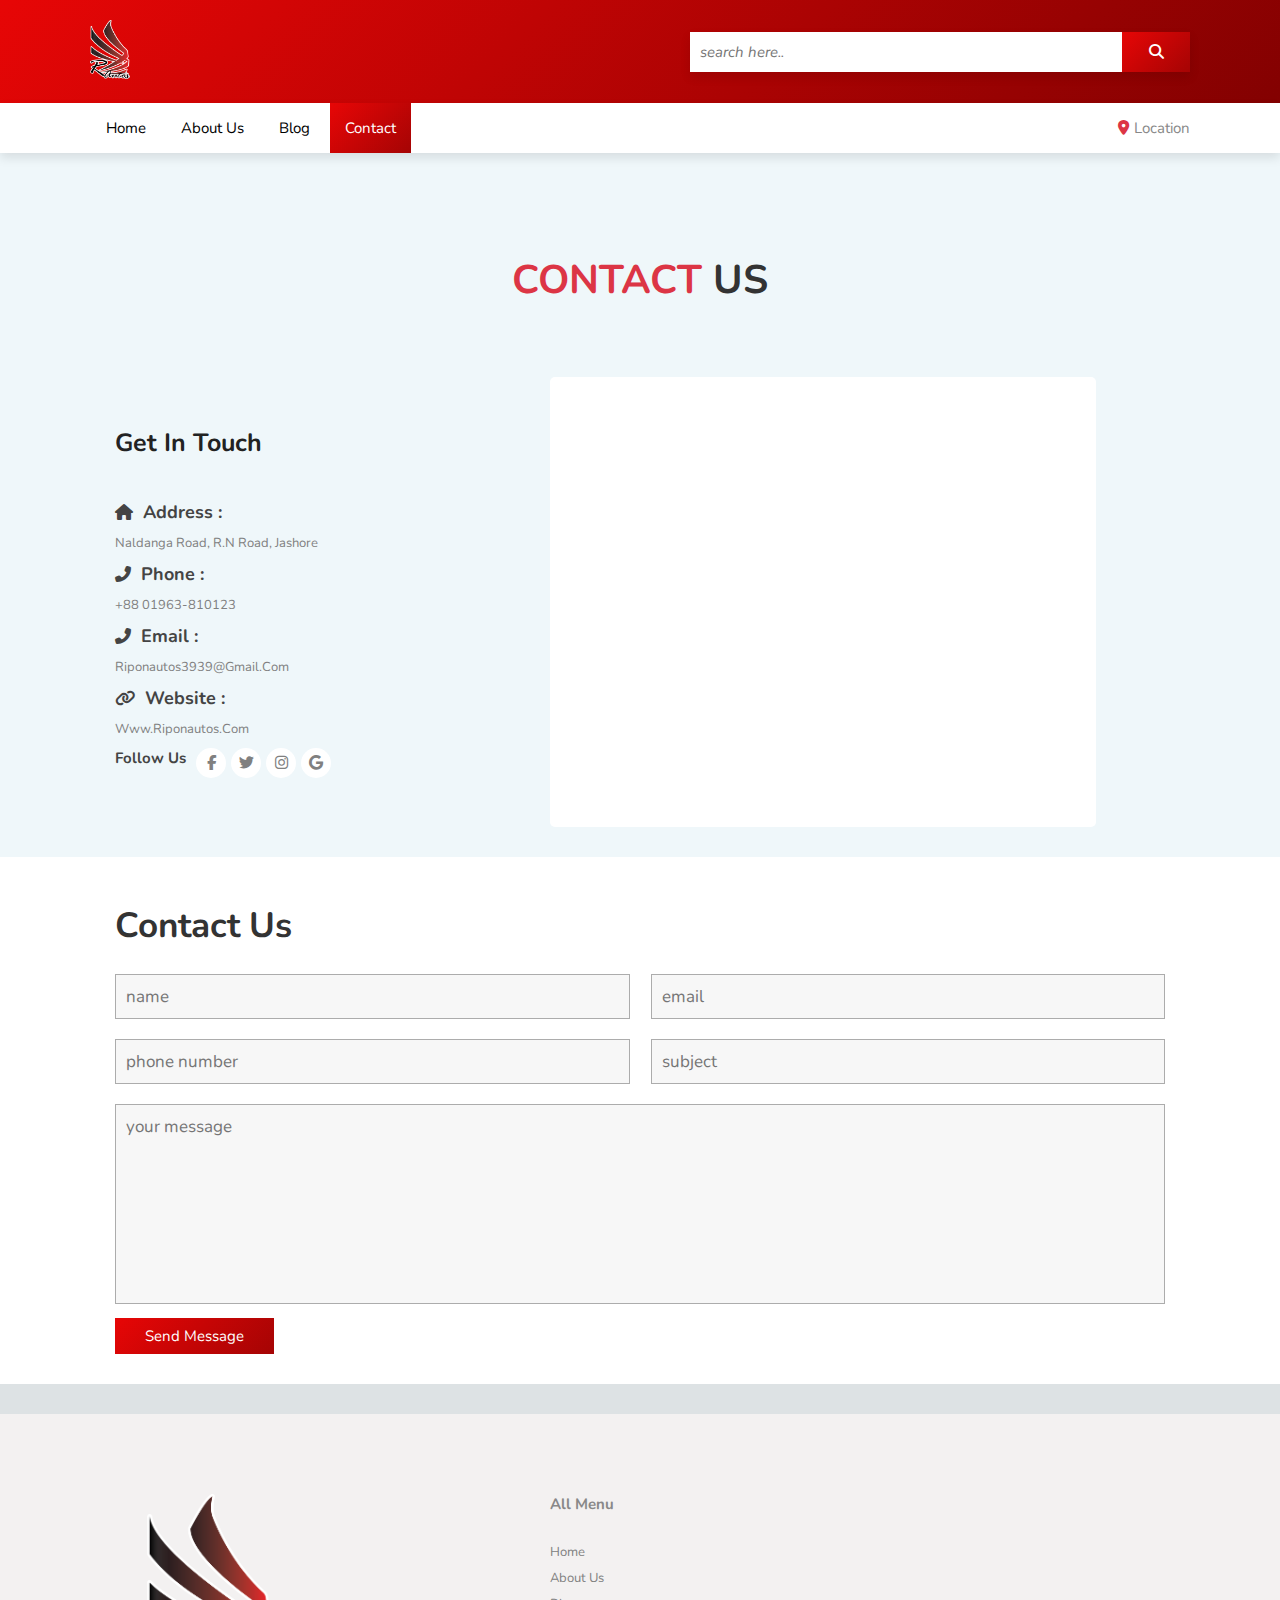
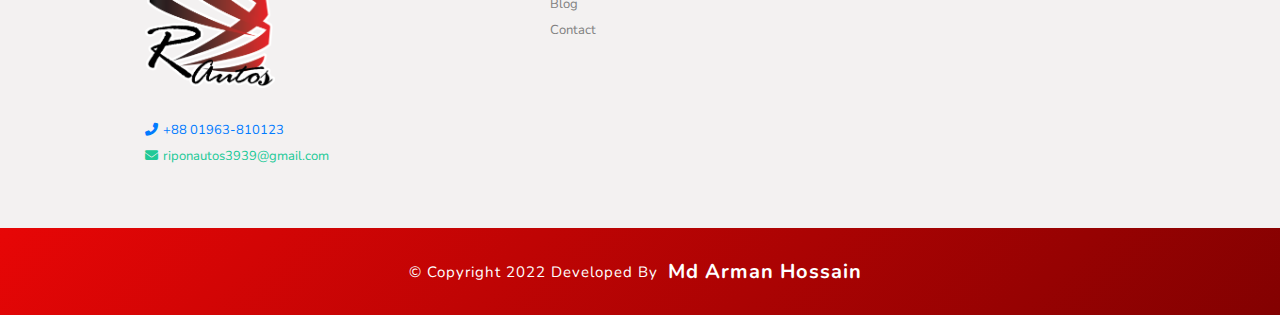
<file: contact.html>
<!DOCTYPE html>
<html lang="en">

<head>
    <meta charset="UTF-8">
    <meta name="viewport" content="width=device-width, initial-scale=1.0">
    <title>Ripon Autos</title>

    <!-- css links -->
    <link rel="stylesheet" href="style.css">
    <link rel="stylesheet" href="media.css">

    <link rel="icon" type="image/x-icon" href="images/logo.png">
    <!-- front awsome cdn -->
    <link rel="stylesheet" href="https://cdnjs.cloudflare.com/ajax/libs/font-awesome/6.2.0/css/all.min.css">

    <link rel="stylesheet" href="https://cdn.jsdelivr.net/npm/bootstrap@4.6.1/dist/css/bootstrap.min.css"
        integrity="sha384-zCbKRCUGaJDkqS1kPbPd7TveP5iyJE0EjAuZQTgFLD2ylzuqKfdKlfG/eSrtxUkn" crossorigin="anonymous">


    <link rel="stylesheet" href="owl/owl.carousel.min.css">
    <link rel="stylesheet" href="owl/owl.theme.default.min.css">

</head>

<body>


    <!-- header section start -->

    <header class="header">

        <div class="header-1">
            <a href="index.html" class="logo"><img src="images/logo.png" alt=""></a>

            <form action="" class="search-box-container">
                <input type="search" id="search-box" placeholder="search here..">
                <label for="search-box" class="fas fa-search"></label>
            </form>
        </div>


        <div class="header-2">

            <div id="menu-bar" class="fas fa-bars"></div>

            <nav class="navbar shop-nav">
                <a href="index.html">home</a>
                <a href="about.html">about us</a>
                <a href="blog.html">blog</a>
                <a href="contact.html" class="active">contact</a>
            </nav>

            <div class="icon">
                <a href="#"><i class="fas fa-map-marker-alt"></i>Location</a>
            </div>

        </div>

    </header>

    <!-- header section end -->


    <!-- body section start -->

    <section class="about contact">

        <h2 class="heading-1">
            <span>Contact</span> us
        </h2>

        <div class="box-container">

            <div class="left">

                <h1>Get in touch</h1>
                
                <div class="box">

                    <div class="Box">
                        <a href="#"><i class="fas fa-home"></i>Address :</a>
                        <p>Naldanga Road, R.N Road, Jashore</p>
                    </div>
                    
                    <div class="Box">
                        <a href="#"><i class="fas fa-phone-alt"></i>Phone :</a>
                        <p>+88 01963-810123</p>
                    </div>
                    
                    <div class="Box">
                        <a href="#"><i class="fas fa-phone-alt"></i>Email :</a>
                        <p>riponautos3939@gmail.com</p>
                    </div>
                    
                    <div class="Box">
                        <a href="#"><i class="fas fa-link"></i>Website :</a>
                        <p>www.riponautos.com</p>
                    </div>
                    
                    <div class="links">
                        <p>follow us</p>
                        <a href="#"><i class="fab fa-facebook-f"></i></a>
                        <a href="#"><i class="fab fa-twitter"></i></a>
                        <a href="#"><i class="fab fa-instagram"></i></a>
                        <a href="#"><i class="fab fa-google"></i></a>
                    </div>

                </div>

            </div>

            <div class="right">
                <div class="box">
                    <iframe
                        src="https://www.google.com/maps/embed?pb=!1m18!1m12!1m3!1d939065.2442074505!2d88.16415230000003!3d23.1620375!2m3!1f0!2f0!3f0!3m2!1i1024!2i768!4f13.1!3m3!1m2!1s0x39ff1043b0b15d7f%3A0x54fe6e55f580c8ad!2z4Kau4KeH4Ka44Ka-4Kaw4KeN4Ka4IOCmsOCmv-CmquCmqCDgpoXgpp_gp4vgprg!5e0!3m2!1sen!2sbd!4v1662896739140!5m2!1sen!2sbd">
                     </iframe>
                </div>
            </div>

        </div>

    </section>

    <!-- body section end -->


     <!-- contact section form start -->

    <section class="contact" id="contact">

        <div class="heading">Contact Us</div>

        <form action="">
            <div class="inputBox">
                <input type="text" placeholder="name">
                <input type="email" placeholder="email">
            </div>

            <div class="inputBox">
                <input type="number" placeholder="phone number">
                <input type="text" placeholder="subject">
            </div>

            <textarea name="" id="" cols="30" rows="10" placeholder="your message"></textarea>

            <input type="submit" value="send message" class="btn">
        </form>

    </section>

    <!-- contact section form end -->



    <!-- footer section start -->

    <section class="footer">

        <div class="box-container">
            <div class="box">
                <img src="images/logo.png" alt="">
                <div class="icons icons-1">
                    <a href="#"><i class="fas fa-phone-alt"></i>+88 01963-810123</a>
                    <a href="#"><i class="fas fa-envelope"></i>riponautos3939@gmail.com</a>
                </div>
            </div>

            <div class="box">
                <h2>All Menu</h2>
                <div class="icons">
                    <a href="#" class="active">home</a>
                    <a href="#">about us</a>
                    <a href="#">blog</a>
                    <a href="#">contact</a>
                </div>
            </div>

            <div class="box">
                <iframe
                    src="https://www.google.com/maps/embed?pb=!1m18!1m12!1m3!1d939065.2442074505!2d88.16415230000003!3d23.1620375!2m3!1f0!2f0!3f0!3m2!1i1024!2i768!4f13.1!3m3!1m2!1s0x39ff1043b0b15d7f%3A0x54fe6e55f580c8ad!2z4Kau4KeH4Ka44Ka-4Kaw4KeN4Ka4IOCmsOCmv-CmquCmqCDgpoXgpp_gp4vgprg!5e0!3m2!1sen!2sbd!4v1662896739140!5m2!1sen!2sbd"
                    width="300" height="300" style="border:0;" allowfullscreen="" loading="lazy"
                    referrerpolicy="no-referrer-when-downgrade"></iframe>
            </div>
        </div>

    </section>

    <div class="cradit">&copy; Copyright 2022 Developed By <span> Md Arman Hossain</span></div>

    <!-- footer section end -->





    <!-- custom js files -->
    <script src="script.js"></script>

    <script src="https://cdn.jsdelivr.net/npm/jquery@3.5.1/dist/jquery.slim.min.js"
        integrity="sha384-DfXdz2htPH0lsSSs5nCTpuj/zy4C+OGpamoFVy38MVBnE+IbbVYUew+OrCXaRkfj"
        crossorigin="anonymous"></script>
    <script src="https://cdn.jsdelivr.net/npm/bootstrap@4.6.1/dist/js/bootstrap.bundle.min.js"
        integrity="sha384-fQybjgWLrvvRgtW6bFlB7jaZrFsaBXjsOMm/tB9LTS58ONXgqbR9W8oWht/amnpF"
        crossorigin="anonymous"></script>



    <script src="https://cdn.jsdelivr.net/npm/jquery@3.5.1/dist/jquery.slim.min.js"
        integrity="sha384-DfXdz2htPH0lsSSs5nCTpuj/zy4C+OGpamoFVy38MVBnE+IbbVYUew+OrCXaRkfj"
        crossorigin="anonymous"></script>
    <script src="https://cdn.jsdelivr.net/npm/popper.js@1.16.1/dist/umd/popper.min.js"
        integrity="sha384-9/reFTGAW83EW2RDu2S0VKaIzap3H66lZH81PoYlFhbGU+6BZp6G7niu735Sk7lN"
        crossorigin="anonymous"></script>
    <script src="https://cdn.jsdelivr.net/npm/bootstrap@4.6.1/dist/js/bootstrap.min.js"
        integrity="sha384-VHvPCCyXqtD5DqJeNxl2dtTyhF78xXNXdkwX1CZeRusQfRKp+tA7hAShOK/B/fQ2"
        crossorigin="anonymous"></script>

    <script src="owl.carousel.min.js"></script>

    <script type="text/javascript">
		$('.owl-carousel').owlCarousel({
			loop: true,
			margin: 10,
			nav: true,
			autoplay: true,
			autoplayTimeout: 1000,
			responsive: {
				0: {
					items: 1
				},
				600: {
					items: 3
				},
				1000: {
					items: 5
				}
			}
		})
    </script>
</body>

</html>
</file>
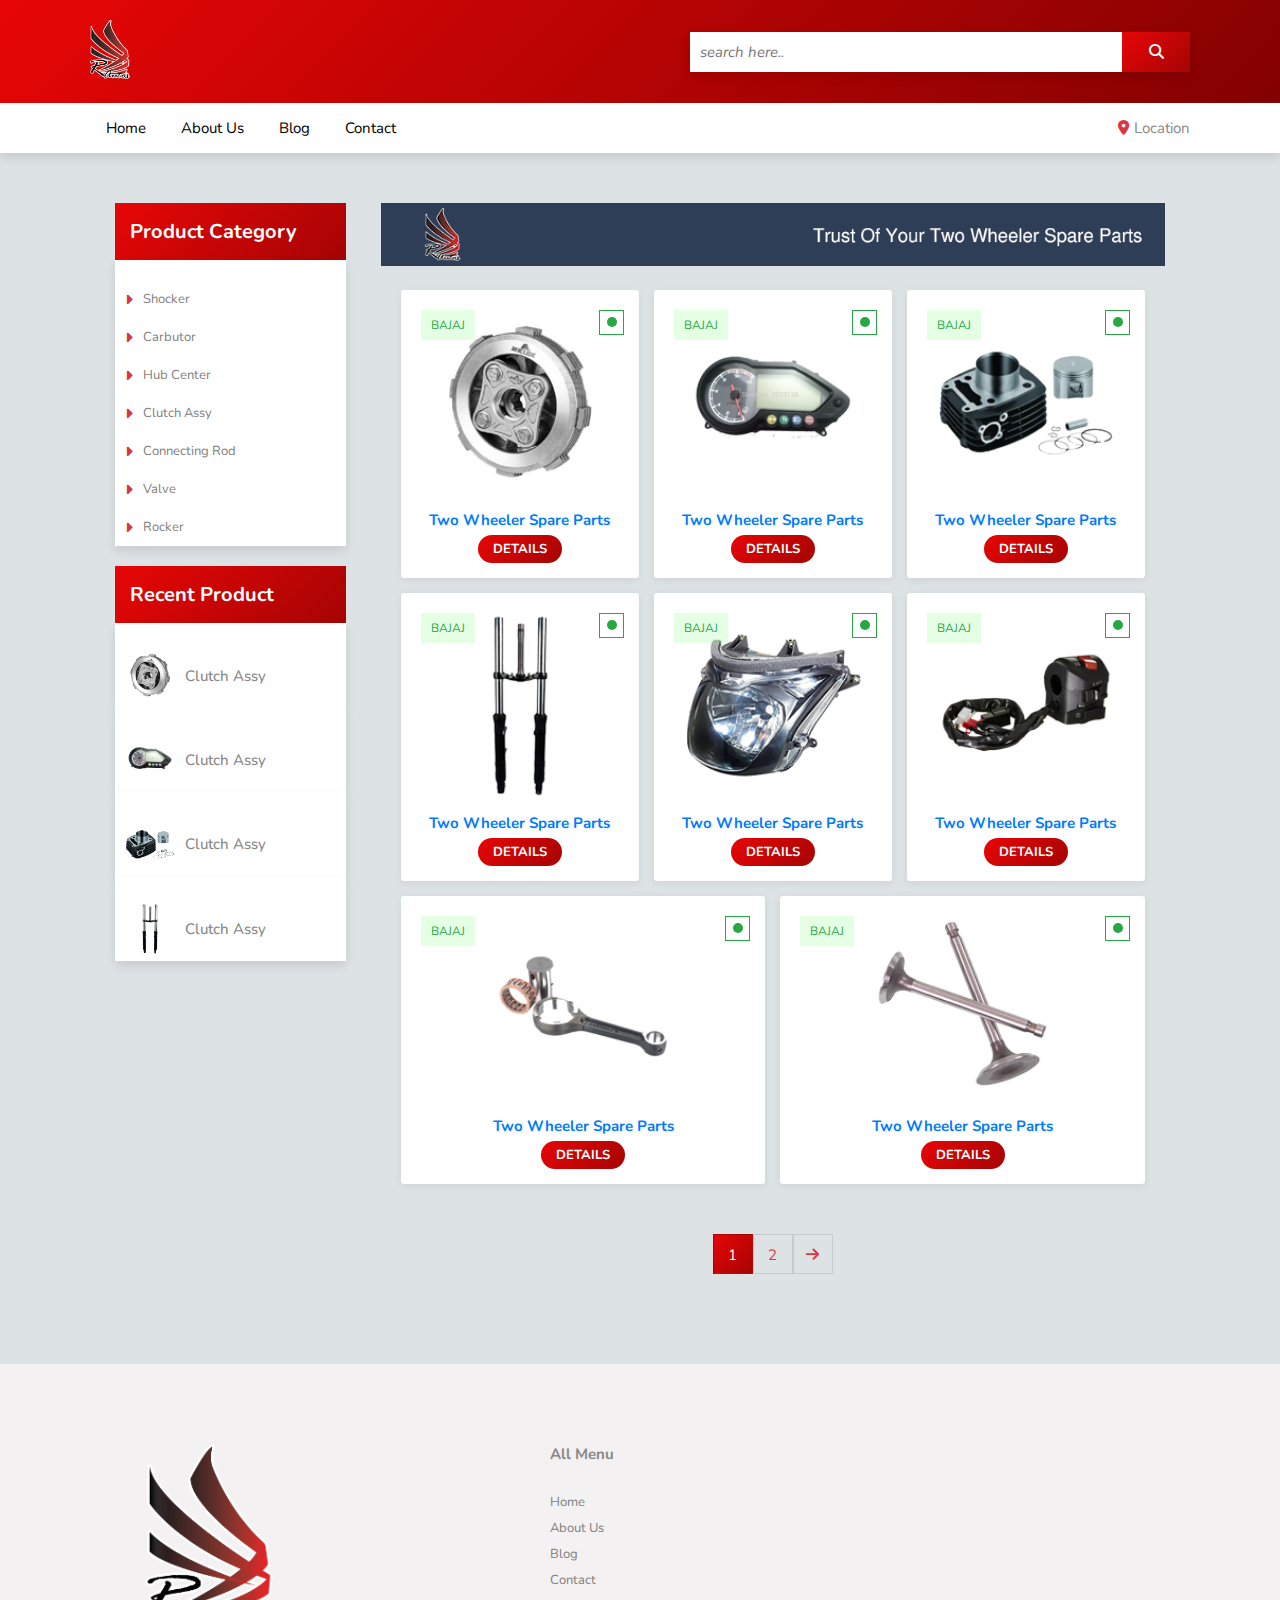
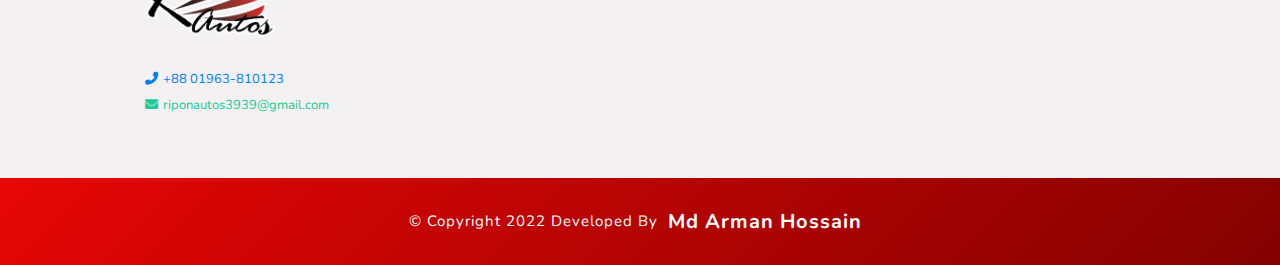
<file: product_page.html>
<!DOCTYPE html>
<html lang="en">

<head>
    <meta charset="UTF-8">
    <meta name="viewport" content="width=device-width, initial-scale=1.0">
    <title>Ripon Autos</title>

    <!-- css links -->
    <link rel="stylesheet" href="style.css">
    <link rel="stylesheet" href="media.css">

    <link rel="icon" type="image/x-icon" href="images/logo.png">
    <!-- front awsome cdn -->
    <link rel="stylesheet" href="https://cdnjs.cloudflare.com/ajax/libs/font-awesome/6.2.0/css/all.min.css">

    <link rel="stylesheet" href="https://cdn.jsdelivr.net/npm/bootstrap@4.6.1/dist/css/bootstrap.min.css"
        integrity="sha384-zCbKRCUGaJDkqS1kPbPd7TveP5iyJE0EjAuZQTgFLD2ylzuqKfdKlfG/eSrtxUkn" crossorigin="anonymous">


    <link rel="stylesheet" href="owl/owl.carousel.min.css">
    <link rel="stylesheet" href="owl/owl.theme.default.min.css">

</head>

<body>


    <!-- header section start -->

    <header class="header">

        <div class="header-1">
            <a href="index.html" class="logo"><img src="images/logo.png" alt=""></a>

            <form action="" class="search-box-container">
                <input type="search" id="search-box" placeholder="search here..">
                <label for="search-box" class="fas fa-search"></label>
            </form>
        </div>


        <div class="header-2">

            <div id="menu-bar" class="fas fa-bars"></div>

            <nav class="navbar shop-nav">
                <a href="index.html">home</a>
                <a href="about.html">about us</a>
                <a href="blog.html">blog</a>
                <a href="contact.html">contact</a>
            </nav>

            <div class="icon">
                <a href="#"><i class="fas fa-map-marker-alt"></i>Location</a>
            </div>

        </div>

    </header>

    <!-- header section end -->


    <!-- body section start -->

    <section class="cat-product home">

        <div class="box-container">

            <div class="left-col">

                <div class="left-col-1">
                    <h2 class="title">Product Category</h2>
                    <div class="box">
                        <div class="check">
                            <i class="fas fa-caret-right"></i>
                            <a href="#">Shocker</a>
                        </div>

                        <div class="check">
                            <i class="fas fa-caret-right"></i>
                            <a href="#">Carbutor</a>
                        </div>

                        <div class="check">
                            <i class="fas fa-caret-right"></i>
                            <a href="#">Hub Center</a>
                        </div>

                        <div class="check">
                            <i class="fas fa-caret-right"></i>
                            <a href="#">Clutch Assy</a>
                        </div>

                        <div class="check">
                            <i class="fas fa-caret-right"></i>
                            <a href="#">Connecting Rod</a>
                        </div>

                        <div class="check">
                            <i class="fas fa-caret-right"></i>
                            <a href="#">Valve</a>
                        </div>

                        <div class="check">
                            <i class="fas fa-caret-right"></i>
                            <a href="#">Rocker</a>
                        </div>
                    </div>
                    
                    <div class="col-3">
                        <h2 class="title">Recent Product</h2>
                        <div class="box">
                            <div class="image">
                                <img src="images/p-1.png" alt="">
                                <div class="content">
                                    <h3>Clutch Assy</h3>
                                </div>
                            </div> 
                        </div>

                        <div class="box">
                            <div class="image">
                                <img src="images/p-2.png" alt="">
                                <div class="content">
                                    <h3>Clutch Assy</h3>
                                </div>
                            </div>
                        </div>

                        <div class="box">
                            <div class="image">
                                <img src="images/p-3.png" alt="">
                                <div class="content">
                                    <h3>Clutch Assy</h3>
                                </div>
                            </div>
                        </div>

                        <div class="box">
                            <div class="image">
                                <img src="images/p-4.png" alt="">
                                <div class="content">
                                    <h3>Clutch Assy</h3>
                                </div>
                            </div>
                        </div>
                    </div>

                </div>
                
            </div>


            <div class="right-col">

                <div class="logo">
                    <a href="#"><img src="images/shop-1.png" alt=""></a>
                </div>

                <div class="right-col-1">
                    <section class="product">
                        <div class="box-container">

                            <div class="box">
                                <span class="discount">BAJAJ</span>
                                <div class="corner-box"><span></span></div>
                                <img src="images/p-1.png" alt="">
                                <h3>two wheeler spare parts</h3>
                            
                                <button type="button" class="btn">DETAILS</button>
                            </div>
                            
                            <div class="box">
                                <span class="discount">BAJAJ</span>
                                <div class="corner-box"><span></span></div>
                                <img src="images/p-2.png" alt="">
                                <h3>two wheeler spare parts</h3>
                            
                                <button type="button" class="btn">DETAILS</button>
                            </div>
                            
                            <div class="box">
                                <span class="discount">BAJAJ</span>
                                <div class="corner-box"><span></span></div>
                                <img src="images/p-3.png" alt="">
                                <h3>two wheeler spare parts</h3>
                            
                                <button type="button" class="btn">DETAILS</button>
                            </div>
                            
                            <div class="box">
                                <span class="discount">BAJAJ</span>
                                <div class="corner-box"><span></span></div>
                                <img src="images/p-4.png" alt="">
                                <h3>two wheeler spare parts</h3>
                            
                                <button type="button" class="btn">DETAILS</button>
                            </div>
                            
                            <div class="box">
                                <span class="discount">BAJAJ</span>
                                <div class="corner-box"><span></span></div>
                                <img src="images/p-5.png" alt="">
                                <h3>two wheeler spare parts</h3>
                            
                                <button type="button" class="btn">DETAILS</button>
                            </div>
                            
                            <div class="box">
                                <span class="discount">BAJAJ</span>
                                <div class="corner-box"><span></span></div>
                                <img src="images/p-6.png" alt="">
                                <h3>two wheeler spare parts</h3>
                            
                                <button type="button" class="btn">DETAILS</button>
                            </div>
                            
                            <div class="box">
                                <span class="discount">BAJAJ</span>
                                <div class="corner-box"><span></span></div>
                                <img src="images/p-7.png" alt="">
                                <h3>two wheeler spare parts</h3>
                            
                                <button type="button" class="btn">DETAILS</button>
                            </div>
                            
                            <div class="box">
                                <span class="discount">BAJAJ</span>
                                <div class="corner-box"><span></span></div>
                                <img src="images/p-8.png" alt="">
                                <h3>two wheeler spare parts</h3>
                            
                                <button type="button" class="btn">DETAILS</button>
                            </div>


                        </div>
                    </section>

                    <div class="next-page">
                        <div class="page">1</div>
                        <div class="page">2</div>
                        <div class="page"><i class="fa fa-arrow-right"></i></div>
                    </div>

                </div>

            </div>

        </div>

    </section>

  
    <!-- body section end -->



    <!-- footer section start -->

    <section class="footer">

        <div class="box-container">
            <div class="box">
                <img src="images/logo.png" alt="">
                <div class="icons icons-1">
                    <a href="#"><i class="fas fa-phone-alt"></i>+88 01963-810123</a>
                    <a href="#"><i class="fas fa-envelope"></i>riponautos3939@gmail.com</a>
                </div>
            </div>

            <div class="box">
                <h2>All Menu</h2>
                <div class="icons">
                    <a href="#" class="active">home</a>
                    <a href="#">about us</a>
                    <a href="#">blog</a>
                    <a href="#">contact</a>
                </div>
            </div>

            <div class="box">
                <iframe
                    src="https://www.google.com/maps/embed?pb=!1m18!1m12!1m3!1d939065.2442074505!2d88.16415230000003!3d23.1620375!2m3!1f0!2f0!3f0!3m2!1i1024!2i768!4f13.1!3m3!1m2!1s0x39ff1043b0b15d7f%3A0x54fe6e55f580c8ad!2z4Kau4KeH4Ka44Ka-4Kaw4KeN4Ka4IOCmsOCmv-CmquCmqCDgpoXgpp_gp4vgprg!5e0!3m2!1sen!2sbd!4v1662896739140!5m2!1sen!2sbd"
                    width="300" height="300" style="border:0;" allowfullscreen="" loading="lazy"
                    referrerpolicy="no-referrer-when-downgrade"></iframe>
            </div>
        </div>

    </section>

    <div class="cradit">&copy; Copyright 2022 Developed By <span> Md Arman Hossain</span></div>

    <!-- footer section end -->





    <!-- custom js files -->
    <script src="script.js"></script>

    <script src="https://cdn.jsdelivr.net/npm/jquery@3.5.1/dist/jquery.slim.min.js"
        integrity="sha384-DfXdz2htPH0lsSSs5nCTpuj/zy4C+OGpamoFVy38MVBnE+IbbVYUew+OrCXaRkfj"
        crossorigin="anonymous"></script>
    <script src="https://cdn.jsdelivr.net/npm/bootstrap@4.6.1/dist/js/bootstrap.bundle.min.js"
        integrity="sha384-fQybjgWLrvvRgtW6bFlB7jaZrFsaBXjsOMm/tB9LTS58ONXgqbR9W8oWht/amnpF"
        crossorigin="anonymous"></script>



    <script src="https://cdn.jsdelivr.net/npm/jquery@3.5.1/dist/jquery.slim.min.js"
        integrity="sha384-DfXdz2htPH0lsSSs5nCTpuj/zy4C+OGpamoFVy38MVBnE+IbbVYUew+OrCXaRkfj"
        crossorigin="anonymous"></script>
    <script src="https://cdn.jsdelivr.net/npm/popper.js@1.16.1/dist/umd/popper.min.js"
        integrity="sha384-9/reFTGAW83EW2RDu2S0VKaIzap3H66lZH81PoYlFhbGU+6BZp6G7niu735Sk7lN"
        crossorigin="anonymous"></script>
    <script src="https://cdn.jsdelivr.net/npm/bootstrap@4.6.1/dist/js/bootstrap.min.js"
        integrity="sha384-VHvPCCyXqtD5DqJeNxl2dtTyhF78xXNXdkwX1CZeRusQfRKp+tA7hAShOK/B/fQ2"
        crossorigin="anonymous"></script>

    <script src="owl.carousel.min.js"></script>

    <script type="text/javascript">
		$('.owl-carousel').owlCarousel({
			loop: true,
			margin: 10,
			nav: true,
			autoplay: true,
			autoplayTimeout: 1000,
			responsive: {
				0: {
					items: 1
				},
				600: {
					items: 3
				},
				1000: {
					items: 5
				}
			}
		})
    </script>
</body>

</html>
</file>
<file: style.css>
@import url('https://fonts.googleapis.com/css2?family=Nunito:wght@300;400;600;700;800&display=swap');

:root{
	--red:#dc3545;
	--orange: #fd7e14;
	--green: #28a745;
	--teal: #20c997;
	--info: #17a2b8; 
	--blue: #007bff;
	--primary: #ff253a;
	--background: linear-gradient(135deg, #e70606 0%, #830101 100%);
	--background-btn: linear-gradient(135deg, #e70606 0%, #a50404 100%);
}

/* :root {
	--red: #dc3545;
	--orange: #fd7e14;
	--green: #28a745;
	--teal: #20c997;
	--info: #17a2b8;
	--blue: #007bff;
	--primary: #ff253a;
	--background: linear-gradient(135deg, #8ec50c 0%, #2bd891 100%);
	--background-btn: linear-gradient(135deg, #ff934b 0%, #ff5e62 100%);
} */

*{
	font-family: 'Nunito', sans-serif;
	margin: 0;
	padding: 0;
	box-sizing: border-box;
	outline: none;
	text-transform: capitalize;
	text-decoration: none;
	border: none;
	transition: all .3s linear;
}
*::section{
	background: var(--teal);
	color: #fff;
}
html{
	font-size: 62.5%;
	overflow-x: hidden;
	scroll-behavior: smooth;
	scroll-padding-top: 6.5rem;
}
html::-webkit-scrollbar{
	width: .8rem;
}
html::-webkit-scrollbar-track{
	background: transparent;
}
html::-webkit-scrollbar-thumb{
	background: var(--red);
	border-radius: 5rem;
}
.logo img{
	width: 40px;
}
body{
	background: #dde2e4;
	color: #888;
}

section{
	padding: 3rem 9%;
}
li{
	list-style: none;
}

/*-----------------header section start--------------------*/

.header-1{
	background: var(--background);
	display: flex;
	align-items: center;
	justify-content: space-between;
	padding: 2rem 7%;
}
.header-1 .search-box-container{
	display: flex;
	width: 50rem;
	height: 4rem;
	background: #fff;
	box-shadow: 0 .5rem 1rem rgba(0, 0, 0, .1);
}
.header-1 .search-box-container #search-box{
	width: 100%;
	height: 100%;
	padding: 1rem;
	font-size: 1.5rem;
	color: #333;
	font-style: italic;
	background: none;
	text-transform: none;
	border-radius: .5rem;
}
.header-1 .search-box-container label{
	width: 8rem;
	height: 100%;
	line-height: 4rem;
	text-align: center;
	background: var(--background-btn);
	color: #fff;
	font-size: 1.5rem;
	cursor: pointer;
}
.header-2{
	background: #fff;
	display: flex;
	align-items: center;
	justify-content: space-between;
	padding: 0 7%;
	height: 5rem;
	box-shadow: 0 .5rem 1rem rgba(0, 0, 0, .1);
	position: relative;
}

/* js active navbar */
.header-2 .navbar.active{
	display: initial;
}

.header-2 .navbar a{
	font-size: 1.5rem;
	color: #000;
	padding: 1.5rem;
	font-weight: normal;
	margin: 0 .1rem;
	text-decoration: none;
}
.header-2 .navbar a:hover{
	color: #fff;
	background: var(--background-btn);
	transition: .2s linear;
}
.header-2 .shop-nav .active{
	background: var(--background-btn);
	color: #fff;
}
.header-2 .icon a{
	font-size: 1.5rem;
	color: #888;
	padding-left: 1rem;
	font-weight: normal;
}
.header-2 .icon a i{
	color: var(--red);
	margin-right: 0.5rem;
}
.header-2 .icon a:hover{
	color: var(--red);
}
.header-2 #menu-bar{
	font-size: 2rem;
	border-radius: .5rem;
	padding: .8rem 1.5rem;
	color: #fff;
	background: var(--background-btn);
	display: none;
}

/*-----------------header section end--------------------*/


/*-----------------Home section start--------------------*/

.box-container{
	display: grid;
	grid-template-columns: .8fr 2.5fr;
	gap: 1.5rem;
}
.box-container .left-col .title{
	padding: 1.5rem;
	font-size: 2rem;
	color: #fff;
	background: var(--background-btn);
	text-transform: capitalize;
}
.box-container .left-col .box{
	padding: 0;
	background: #fff;
	box-shadow: 0 .5rem 1rem rgba(0, 0, 0, .1);
}
.box-container .left-col .box a{
	padding: .5rem;
	font-size: 1.3rem;
	color: #000;
	display: flex;
	align-items: center;
	border-bottom: 1px solid rgba(0, 0, 0, .1);
}
.box-container .left-col .box a p {
	margin-left: .8rem;
}

.box-container .left-col .box a span {
	margin-left: 13rem;
	color: #808080;
	background: rgba(0, 0, 0, .1);
	border-radius: .5rem;
	padding: .5rem;
}

.box-container .left-col .box a span {
	display: flex;
	justify-content: flex-end;
}

.box-container .left-col .box a:hover {
	border-left: .3rem solid var(--green);
	text-decoration: none;
	background: #eff7fa;
	border-right: .1rem solid var(--green);
}

.box-container .left-col .box a:hover span {
	background: var(--orange);
	color: #fff;
}

.box-container .left-col .box img {
	width: 30px;
}

.box-container .right-col img {
	width: 100%;
}

/* oe brand menu */
.sub-menu-1{
	display: none;
}
.box-container .left-col .box ul li:hover .sub-menu-1{
	display: block;
}
.fa-angle-right{
	float: right;
	margin: 0;
}
.sub-menu-2{
	display: none;
}
.hover-me:hover .sub-menu-2{
	position: absolute;
	display: block;
	margin-top: -40px;
	margin-left: 140px;
	background: var(--background-btn);
	color: white;
	width: 300px;
}
/*-----------------Home section end--------------------*/

/* --------------Product section start-------------- */

.heading {
	display: flex;
	align-items: center;
	justify-content: space-between;
}

.heading h2 {
	color: #333;
	font-weight: bold;
	font-size: 1.8rem;
	letter-spacing: 1px;
}

.heading a {
	font-size: 1.7rem;
	color: var(--blue);
	font-family: sans-serif;
}

.heading a:hover {
	color: #000;
}

.product .box-container {
	padding-top: 4rem;
	display: flex;
	flex-wrap: wrap;
	gap: 1.5rem;
	padding: 2rem;
}

.product .box-container .box {
	flex: 1 1 23rem;
	text-align: center;
	padding: 1.5rem;
	background: #fff;
	border-radius: .3rem;
	position: relative;
	box-shadow: 0 2px 8px 0 rgba(0 0 0 / 7%);
}

.product .box-container .box:hover img {
	transform: scale(1.1);
	transition: .2s linear;
}

.product .box-container .box .discount {
	position: absolute;
	top: 2rem;
	left: 2rem;
	background: rgba(0, 255, 0, .1);
	color: var(--green);
	padding: .7rem 1rem;
	font-size: 1.2rem;
	z-index: 10000;
}

.product .box-container .box h3 {
	color: var(--blue);
	font-size: 1.5rem;
	margin-top: .5rem;
	margin-bottom: .5rem;
}

.product .box-container .box p {
	font-size: 1.3rem;
	color: #808080;
	font-weight: bold;
	letter-spacing: .1rem;
}

/* .product .box-container .box p span{
	margin-right: .3rem;
} */
.product .box-container .box .btn {
	font-size: 1.3rem;
	padding: .5rem 1.5rem;
	background: var(--background-btn);
	color: #fff;
	font-weight: bold;
	border-radius: 5rem;
	outline: none;
	cursor: pointer;
	border: none;
}

.product .box-container .box .corner-box {
	position: absolute;
	top: 2rem;
	right: 1.5rem;
	width: 2.5rem;
	height: 2.5rem;
	border: .1rem solid var(--green);
	z-index: 1000;
}

.product .box-container .box .corner-box span {
	position: absolute;
	height: 1rem;
	width: 1rem;
	top: .6rem;
	right: .6rem;
	background: var(--green);
	border-radius: 50%;
}

/* --------------Product section end-------------- */

.container .box-container {
	background: url('images/ripon\ autos.jpg');
	padding: 8.5rem;
}

/* --------------brands section start-------------- */

.brands .title {
	font-size: 4rem;
	font-weight: bold;
	margin-bottom: 4rem;
	text-align: center;
	color: var(--red);
	text-transform: uppercase;
}

.brands .owl-carousel .item img {
	width: 150px;
	height: 100px;
}


/* --------------brands section end-------------- */

/* mobil section start */

.mobil .box-container .box {
	flex: 1 1 20rem;
}

/* mobil section end */

/* ---------footer section start--------- */

.footer {
	background: rgb(243, 241, 241);
	margin-top: 3rem;
}

.footer .wrapper {
	padding-top: 2rem;
	display: flex;
	flex-wrap: wrap;
	gap: 1.5rem;
	padding-bottom: 5rem;
	border-bottom: .1rem solid rgba(0, 0, 0, .1);
}

.footer .wrapper .feature-box {
	flex: 1 1 30rem;
	display: flex;
	align-items: center;
}

.footer .wrapper .feature-box i {
	width: 7rem;
	height: 7rem;
	border: .1rem solid var(--blue);
	text-align: center;
	line-height: 7rem;
	font-size: 2rem;
	border-radius: 50%;
	color: var(--blue);
	margin-right: 1.5rem;
}

.footer .wrapper .feature-box .content h3 {
	font-size: 1.5rem;
	color: var(--blue);
	padding-bottom: .5rem;
	font-weight: bold;
}

.footer .wrapper .feature-box .content p {
	font-size: 1.3rem;
	color: #333;
	font-weight: 500;
}

.footer .box-container {
	padding-top: 5rem;
	display: flex;
	flex-wrap: wrap;
	gap: 3rem;
	justify-content: space-between;
}

.footer .box-container .box {
	flex-basis: 1 1 30rem;
	padding: 0 3rem;
}

.footer .box-container .box .icons {
	margin-top: 2.5rem;
}

.footer .box-container .box .icons a {
	display: block;
	padding: .4rem 0;
	font-size: 1.3rem;
	color: #808080;
}

.footer .box-container .box .icons-1 a:nth-child(2) {
	color: var(--teal);
	text-transform: none;
}

.footer .box-container .box .icons-1 a:nth-child(1) {
	color: var(--blue);
}

.footer .box-container .box .icons i {
	margin-right: .5rem;
}

.footer .box-container .box img {
	width: 13rem;
	margin-right: 1rem;
	cursor: pointer;
}

.cradit {
	display: flex;
	align-items: center;
	justify-content: center;
	font-size: 1.5rem;
	color: #fff;
	background: var(--background);
	padding: 3rem 0;
	letter-spacing: .1rem;
}

.cradit span {
	font-size: 2rem;
	font-weight: bold;
	margin: 0 1rem;
}

/* ---------footer section end--------- */


/*--------------- about section css  start----------------*/
.about{
	background: #fff;
}
.about .heading-1{
	text-align: center;
	font-size: 4rem;
	color: #333;
	text-transform: uppercase;
	padding: 7rem 0;
}
.about .heading-1 span{
	color: var(--red);
	font-size: 4rem;
	text-transform: uppercase;
}
.about .box-container{
	display: flex;
	flex-wrap: wrap;
	align-items: center;
}

.about .box-container .left-col img{
	width: 90%;
	align-items: center;
}
.center-block {
	display: block;
	margin-left: auto;
	margin-right: auto;
}
.about .box-container .left-col{
	flex: 1 1 25rem;
}
.about .box-container .left-col .authorised{
	text-align: center;
	font-size: 2rem;
	font-weight: bold;
	color: var(--red);
}
.about .box-container .right-col{
	flex: 1 1 50rem;
}
.about .box-container .right-col .riponlogos img{
	display: flex;
	width: 40rem;
}
.companyprofile h2{
	font-size: 3rem;
	font-weight: bold;
}
.companyprofile p{
	font-size: 1.5rem;
	line-height: 1.7;
	padding: 1rem 0;
}

tr td{
	font-size: 1.5rem;
}
/* service section cess start */
.service{
	background-color: #ebf3fc;
}
.service .content{
	text-align: center;
	padding-bottom: 3rem;
}
.service .content .heading-1{
	font-size: 3rem;
	color: #000;
	padding: 0.7rem;
	font-weight: bold;
}
.service .content .pera{
	font-size: 1.2rem;
	color: #333;
}
.service .box-container{
	padding-top: 2rem;
	display: flex;
	flex-wrap: wrap;
	gap: 1.5rem;
}
.service .box-container .box{
	flex: 1 1 30rem;
	padding: 2rem 0;
}
.service .box-container .box i{
	font-size: 4rem;
	color: var(--teal);
}
.service .box-container .box .content-1{
	padding-top: 2.5rem;
}
.service .box-container .box .content-1 h2{
	font-size: 2rem;
	color: var(--blue);
	padding-bottom: 1rem;
}
.service .box-container .box .content-1 p{
	font-size: 1.2rem;
	letter-spacing: .1rem;
	color: #808080;
	line-height: 1.7;
}

/* service section cess end */

/*--------------- about section css  end----------------*/



/* ===========================Css for blog pages start============================= */

.blog .box-container{
	display: grid;
	 grid-template-columns: 2.5fr 1.2fr;
	 gap: 2rem;
}
.blog .box-container .b-left-col .box{
	background: rgb(243, 240, 240);
	padding: .5rem;
	border-radius: .5rem;
	margin: 2rem 0;
}
.blog .box-container .b-left-col .box img{
	width: 100%;
	height: 100%;
	object-fit: cover;
	border-radius: .5rem;
}
.blog .box-container .b-left-col .box .content{
	padding: 2rem;
}
.blog .box-container .b-left-col .box .content h2{
	font-size: 2rem;
	color: #000;
	font-weight: 600;
	padding-bottom: .5rem;
}
.blog .box-container .b-left-col .box .content a{
	font-size: 1.3rem;
	margin-right: 1.3rem;
	color: #808080;
}
.blog .box-container .b-left-col .box .content a i{
	margin-right: .5rem   ;
}
.blog .box-container .b-left-col .box .content p{
	padding: 1.8rem 0;
	font-size: 1.3rem;
	letter-spacing: .1rem;
	line-height: 1.7;
	text-transform: none;
}
.blog .box-container .b-left-col .box .content .btn{
	font-size: 1.3rem;
	color: var(--green);
	text-transform: uppercase;
}
.blog .box-container .b-left-col .box .content .btn i{
	margin-left: 1rem;
	margin-top: 4px;
}
.blog .box-container .b-left-col .box .content .btn:hover{
	background-color: red;
	color: white;
}
.blog .box-container .b-left-col .next-page{
	padding: 3rem;
	display: flex;
	align-items: center;
	justify-content: center;
}
.blog .box-container .b-left-col .next-page .page{
	width: 4rem;
	height: 4rem;
	line-height: 4rem;
	border: .1rem solid rgba(0,0,0,.1);
	text-align: center;
	font-size: 1.5rem;
	cursor: pointer;
	color: red;
	background: rgb(248, 242, 242);
}
.blog .box-container .b-left-col .next-page .page:nth-child(3){
	width: 6rem;
}
.blog .box-container .b-left-col .next-page .page:nth-child(1){
	color: #fff;
	background: var(--background-btn);
}


.box-container .b-right-col .box{
	margin: 2rem;
}
.box-container .b-right-col .box .search-box{
	display: flex;
	width: 30rem;
	height: 4rem;
	background: #fff;
	box-shadow: 0 .5rem 1rem rgba(0, 0, 0, .1);
}
.box-container .b-right-col .box .search-box #b-search-box{
	width: 100%;
	height: 100%;
	padding: 1rem;
	font-size: 1.5rem;
	color: #333;
	font-style: italic;
	background: none;
	text-transform: none;
	border-radius: .5rem;
}
.box-container .b-right-col .box .search-box label{
	width: 8rem;
	height: 100%;
	line-height: 4rem;
	text-align: center;
	background: var(--background-btn);
	color: #fff;
}


.box-container .b-right-col .b-r-1{
	margin-top: 5rem;
	background: #fff;
	padding: 1rem;
	padding-bottom: 0;
	border-radius: .5rem;
	box-shadow: 0 .5rem 1rem rgba(0, 0, 0, .1);
}
.box-container .b-right-col .b-r-1 .title{
	font-size: 2rem;
	letter-spacing: .1rem;
}
.box-container .b-right-col .b-r-1 .content{
	padding: 1.5rem 0;
}
.box-container .b-right-col .b-r-1 .content a{
	display: block;
	padding: .8rem 0;
	font-size: 1.3rem;
	color: #808080;
	border-bottom: .1rem solid rgba(0, 0, 0, .1);
	margin: .8rem 0;
}
.box-container .b-right-col .b-r-1 .content a:last-child{
	border: none;
}
.box-container .b-right-col .b-r-1 .box .tags{
	padding: 1rem;
}
.box-container .b-right-col .b-r-1 .box .tags a{
	display: inline-block;
	text-transform: uppercase;
	padding: 1rem;
	font-size: 1.2rem;
	color: #fff;
	border-radius: .5rem;
	margin: .2rem;
	background: #ccc;
	text-decoration: none;
}
.box-container .b-right-col .b-r-1 .box .tags a:hover{
	background: #000;
}

/* ===========================Css for blog pages end============================= */


/* ===========================Css for contact pages start============================= */

.contact{
	background: #eff7fa;
}
.contact .box-container{
	display: flex;
	flex-wrap: wrap;
}
.contact .box-container .left{
	flex-basis: 40%;
}
.contact .box-container .right{
	flex-basis: 52%;
}
.contact .box-container .right .box{
	padding: 2rem;
	background: #fff;
	border-radius: .5rem;
	width: 100%;
	height: 45rem;
}
.contact .box-container .right .box iframe{
	width: 100%;
	height: 100%;
}
.contact .box-container .left h1{
	padding-bottom: 4rem;
	font-size: 2.5rem;
	color: #222;
}
.contact .box-container .left .Box a{
	font-size: 1.8rem;
	color: #444;
	font-weight: bold;
	text-decoration: none;
}
.contact .box-container .left .Box a i{
	font-size: 1.6rem;
	margin-right: 1rem;
}
.contact .box-container .left .Box p{
	font-size: 1.3rem;
	color: #808080;
	padding: 1rem 0;
}
.contact .box-container .left .Box a:hover{
	color: var(--red);
	transition: .3s linear;
}
.contact .box-container .left .box .links{
	display: flex;
	text-align: center;
}
.contact .box-container .left .box .links p{
	font-size: 1.5rem;
	color: #444;
	margin-right: 1rem;
	font-weight: 700;
}
.contact .box-container .left .box .links a i{
	font-size: 1.5rem;
	width: 3rem;
	height: 3rem;
	line-height: 3rem;
	text-align: center;
	background: #fff;
	border-radius: 50%;
	color: #808080;
	margin-right: .5rem;
}
.contact .box-container .left .box .links a i:hover{
	background: var(--background-btn);
	color: #fff;
	font-size: 1.7rem;
}

/* form section start */
#contact{
	background: #fff;
}
.contact .heading{
	font-size: 3.5rem;
	color: #333;
	font-weight: bold;
	padding: 1.5rem 0;
	text-transform: capitalize;
}
.contact form .inputBox{
	display: flex;
	justify-content: space-between;
	flex-wrap: wrap;
}
.contact form .inputBox input, .contact form textarea{
	padding: 1rem;
	font-size: 1.7rem;
	background: #f7f7f7;
	text-transform: none;
	margin: 1rem 0;
	border: .1rem solid rgba(0, 0, 0, .3);
	width: 49%;
}
.contact form textarea{
	height: 20rem;
	resize: none;
	width: 100%;
}
.contact form .btn{
	background: var(--background-btn);
	color: #fff;
	padding: .8rem 3rem;
	cursor: pointer;
	font-size: 1.5rem;
}

/* ===========================Css for contact pages end============================= */



/* ===========================Css for Product page start============================= */

.cat-product{
	padding-top: 5rem;
}
.box-container .left-col{
	margin-right: 2rem;
}
.box-container .left-col .box{
	padding-top: 2rem;
}
.box-container .left-col .left-col-1 .check{
	padding: 1rem;
	display: flex;
	align-items: center;
}
.box-container .left-col .left-col-1 .check i{
	font-size: 1.5rem;
	margin-right: 1rem;
	cursor: pointer;
	color: var(--red);
}
.box-container .left-col .left-col-1 .check a{
	font-size: 1.3rem;
	background: none;
	border: none;
	padding: 0;
	margin: 0;
	color: #808080;
}
.box-container .left-col .left-col-1 .check a:hover{
	color: var(--red);
	letter-spacing: 1px;
}
.box-container .left-col .col-3{
	max-width: 100%;
	margin: 0;
	padding: 0;
	margin-top: 2rem;
}
.box-container .left-col .col-3 .image{
	display: flex;
	align-items: center;
	padding: .5rem 1rem;
}
.box-container .left-col .col-3 .image img{
	width: 5rem;
	margin-right: 1rem;
}
.box-container .left-col .col-3 .image .content h3{
	font-size: 1.5rem;
	font-weight: 500;
	padding: .5rem 0;
	cursor: pointer;
	text-align: right;
}
.box-container .left-col .col-3 .image .content h3:hover{
	color: red;
}
.box-container .right-col .right-col-1 .product{
	padding: 0;
}
.box-container .right-col .right-col-1 .product .box-container .box{
	flex: 1 1 22rem;
}
.box-container .right-col .right-col-1 .product .box-container .box img{
	width: 18rem;
}
.box-container .right-col .next-page{
	padding: 3rem 0;
	display: flex;
	align-items: center;
	justify-content: center;
}
.box-container .right-col .next-page .page{
	width: 4rem;
	height: 4rem;
	line-height: 4rem;
	border: .1rem solid rgba(0, 0, 0, .1);
	text-align: center;
	font-size: 1.5rem;
	cursor: pointer;
	color: var(--red);
}
.box-container .right-col .next-page .page:nth-child(1){
	background: var(--background-btn);
	color: #fff;
}

/* ===========================Css for Product page end============================= */
</file>
<file: media.css>
@media(max-width:1200px) {
    html {
        font-size: 55%;
    }
}

/* -------media for 991px------- */
@media(max-width:991px) {

    .header-1,
    .header-2 {
        padding: 2rem;
    }

    .header-2 #menu-bar {
        display: initial;
    }

    .header-2 .navbar {
        position: absolute;
        top: 100%;
        left: 0;
        right: 0;
        background: #fff;
        padding: 1rem 2rem;
        display: none;
    }

    .header-2 .navbar a {
        font-size: 1.2rem;
        display: block;
        padding: 1rem;
        margin: 1rem 0;
        border: .1rem solid #fafafa;
        border-left: .5rem solid var(--green);
    }

    section {
        padding: 2rem;
    }

    .box-container {
        grid-template-columns: .7fr 2fr;
    }

    .box-container .left-col .box a {
        justify-content: space-between;
    }
    section{
        padding: 2rem;
    }
    .box-container{
        grid-template-columns: .7fr 2fr;
    }
    .box-container .left-col .box a{
        justify-content: space-between;
    }
    .box-container .right-col{
        margin-top: 2rem;
    }

    .about .box-container .right-col .box,
    .about .box-container .right-col .heading-2,
    .service .box-container .box {
        text-align: center;
    }
    .blog .box-container {
        grid-template-columns: 2.5fr 1fr;
        gap: 1.5rem;
    }

}

/* -------media for 768px------- */

@media(max-width:768px){
    .header-1 .search-box-container{
        width: 30rem;
    }
    .box-container{
        grid-template-columns: 1fr;
        gap: 0;
    }
    .box-container .right-col{
        margin-top: 2rem;
    }
    .blog .box-container{
        grid-template-columns: 1fr;
    }
    .contact .box-container .left {
        flex-basis: 100%;
        padding-bottom: 3rem;
    }

    .contact .box-container .right {
        flex-basis: 100%;
    }
}

/* -------media for 768px------- */

@media(max-width:450px){
    html{
        font-size: 50%;
    }
    .header-1{
        flex-flow: column;
    }
    .header-1 .search-box-container{
        width: 100%;
        margin-top: 2rem;
    }
    .brands .owl-carousel .item img {
        width: 100%;
        height: 100%;
        padding: 1.5rem;
    }

    .footer .box-container .box .icons a {
        font-size: 1.5rem;
    }

    .cradit,
    .cradit span {
        font-size: 1rem;
    }

    .footer .box-container .box iframe {
        width: 250px;
        height: 200px;
    }
    tr td {
        font-size: 1.0rem;
    }
    .contact form .inputBox input{
        width: 100%;
    }
}
</file>
